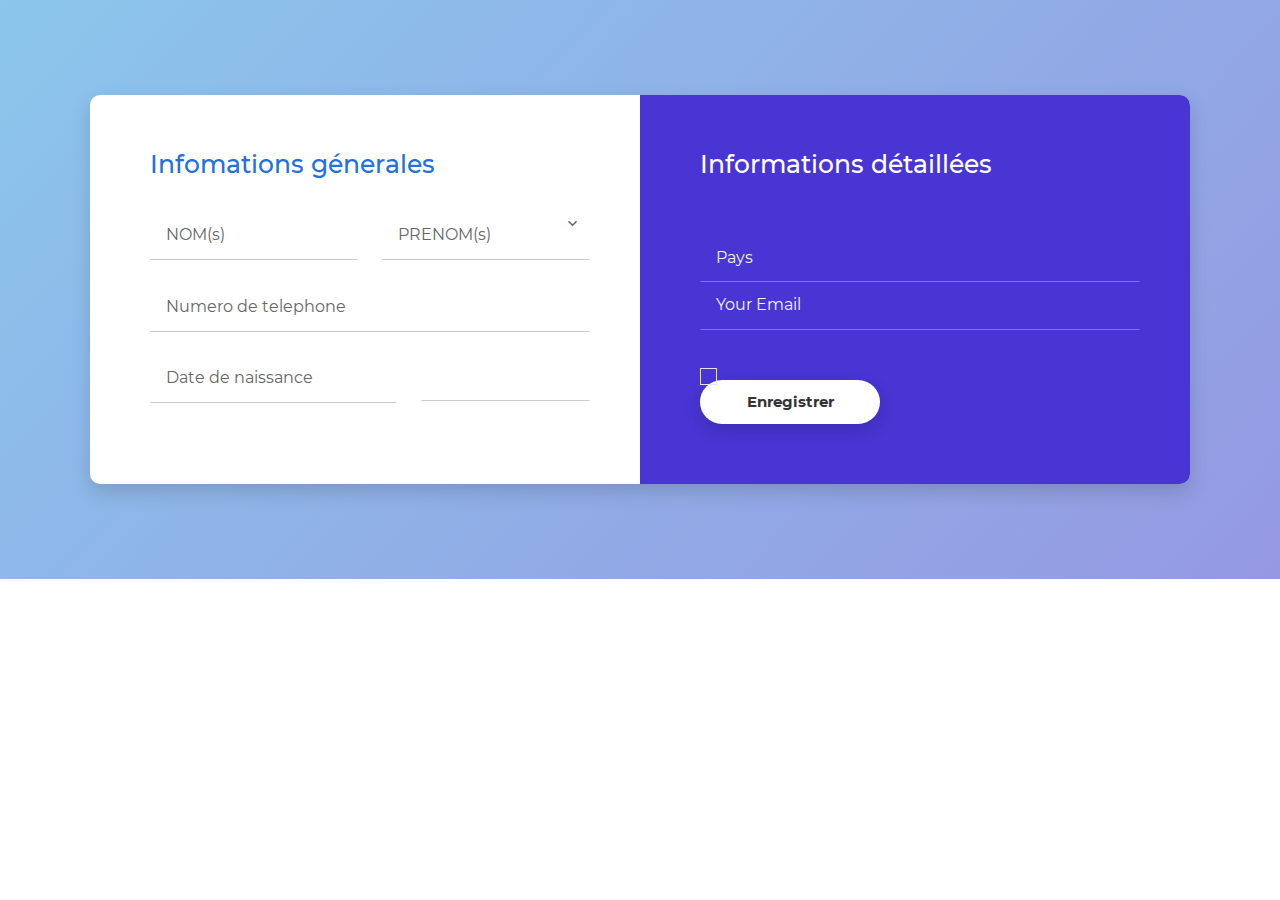
<file: colorlib-regform-36/index.html>
<!DOCTYPE html>
<html>
<head>
	<meta charset="utf-8">
	<title>Inscription</title>
	<!-- Mobile Specific Metas -->
	<meta name="viewport" content="width=device-width, initial-scale=1, maximum-scale=1">
	<!-- Font-->
	<link rel="stylesheet" type="text/css" href="css/montserrat-font.css">
	<link rel="stylesheet" type="text/css" href="fonts/material-design-iconic-font/css/material-design-iconic-font.min.css">
	<!-- Main Style Css -->
    <link rel="stylesheet" href="css/style.css"/>
</head>
<body class="form-v10">
	<div class="page-content">
		<div class="form-v10-content">
			<form class="form-detail" action="#" method="post" id="myform">
				<div class="form-left">
					<h2>Infomations génerales</h2>
					<div class="form-row">
						<span class="select-btn">
						  	<i class="zmdi zmdi-chevron-down"></i>
						</span>
					</div>
					<div class="form-group">
						<div class="form-row form-row-1">
							<input type="text" name="first_name" id="first_name" class="input-text" placeholder="NOM(s)" required>
						</div>
						<div class="form-row form-row-2">
							<input type="text" name="last_name" id="last_name" class="input-text" placeholder="PRENOM(s)" required>
						</div>
					</div>
					<!-- <div class="form-row"> -->
						<!-- <select name="Adresse mail"> -->
						    <!-- <option value="position">Adresse mail</option>
						    <option value="director">Director</option>
						    <option value="manager">Manager</option>
						    <option value="employee">Employee</option>
						</select>
						<span class="select-btn">
						  	<i class="zmdi zmdi-chevron-down"></i>
						</span> -->
					<!-- </div> -->
					<div class="form-row">
						<input type="text" name="company" class="company" id="company" placeholder="Numero de telephone" required>
					</div>
					<div class="form-group">
						<div class="form-row form-row-3">
							<input type="text" name="business" class="business" id="business" placeholder="Date de naissance" required>
						</div>
						<div class="form-row form-row-4">
							<select name="Numero de téléphone>
							    <option value="employees">Employees</option>
							    <!-- <option value="trainee">Trainee</option>
							    <option value="colleague">Colleague</option>
							    <option value="associate">Associate</option> -->
							</select>
							<!-- <span class="select-btn">
							  	<i class="zmdi zmdi-chevron-down"></i>
							</span> -->
						</div>
					</div>
				</div>
				<div class="form-right">
					<h2>Informations détaillées</h2>
					<div class="form-row">
						<!-- <input type="text" name="street" class="street" id="street" placeholder="Street + Nr" required>
					</div>
					<div class="form-row">
						<input type="text" name="additional" class="additional" id="additional" placeholder="Additional Information" required>
					</div> -->
					<div class="form-group">
						<!-- <div class="form-row form-row-1">
							<input type="text" name="zip" class="zip" id="zip" placeholder="Zip Code" required>
						</div> -->
						<!-- <div class="form-row form-row-2"> -->
							<!-- <select name="place">
							    <option value="place">Place</option>
							    <option value="Street">Street</option>
							    <option value="District">District</option>
							    <option value="City">City</option>
							</select> -->
							<!-- <span class="select-btn"> -->
							  	<!-- <i class="zmdi zmdi-chevron-down"></i> -->
							</span>
						</div>
					</div>
					<div class="form-row">
						<select name="country">
						    <option value="country">Pays</option>
						    <!-- <option value="Vietnam">Vietnam</option>
						    <option value="Malaysia">Malaysia</option>
						    <option value="India">India</option> -->
						<!-- </select> -->
						<!-- <span class="select-btn">
						  	<i class="zmdi zmdi-chevron-down"></i>
						</span> -->
					</div>
					<div class="form-group">
						<div class="form-row form-row-1">
							<!-- <input type="text" name="code" class="code" id="code" placeholder="Code +" required> -->
						</div>
						<!-- <div class="form-row form-row-2">
							<input type="text" name="phone" class="phone" id="phone" placeholder="Phone Number" required> -->
						</div>
					</div>
					<div class="form-row">
						<input type="text" name="Adresse mail" id="mail" class="input-text" required pattern="[^@]+@[^@]+.[a-zA-Z]{2,6}" placeholder="Your Email">
					</div>
					<div class="form-checkbox">
						<!-- <label class="container"><p>I do accept the <a href="#" class="text">Terms and Conditions</a> of your site.</p> -->
						  	<input type="checkbox" name="checkbox">
						  	<span class="checkmark"></span>
						</label>
					</div>
					<div class="form-row-last">
						<input type="submit" name="register" class="register" value="Enregistrer">
					</div>
				</div>
			</form>
		</div>
	</div>
</body><!-- This templates was made by Colorlib (https://colorlib.com) -->
</html>
</file>
<file: colorlib-regform-36/css/montserrat-font.css>
@font-face {
    font-family: 'Montserrat';
    src: url('../fonts/Montserrat/Montserrat-Medium.ttf') format('truetype');
    font-weight: 500;
    font-style: normal;
}

@font-face {
    font-family: 'Montserrat';
    src: url('../fonts/Montserrat/Montserrat-ThinItalic.ttf') format('truetype');
    font-weight: 100;
    font-style: italic;
}

@font-face {
    font-family: 'Montserrat';
    src: url('../fonts/Montserrat/Montserrat-ExtraLight.ttf') format('truetype');
    font-weight: 200;
    font-style: normal;
}

@font-face {
    font-family: 'Montserrat';
    src: url('../fonts/Montserrat/Montserrat-MediumItalic.ttf') format('truetype');
    font-weight: 500;
    font-style: italic;
}

@font-face {
    font-family: 'Montserrat';
    src: url('../fonts/Montserrat/Montserrat-Bold.ttf') format('truetype');
    font-weight: bold;
    font-style: normal;
}

@font-face {
    font-family: 'Montserrat';
    src: url('../fonts/Montserrat/Montserrat-ExtraLightItalic.ttf') format('truetype');
    font-weight: 200;
    font-style: italic;
}

@font-face {
    font-family: 'Montserrat';
    src: url('../fonts/Montserrat/Montserrat-BoldItalic.ttf') format('truetype');
    font-weight: bold;
    font-style: italic;
}

@font-face {
    font-family: 'Montserrat';
    src: url('../fonts/Montserrat/Montserrat-SemiBold.ttf') format('truetype');
    font-weight: 600;
    font-style: normal;
}

@font-face {
    font-family: 'Montserrat';
    src: url('../fonts/Montserrat/Montserrat-Light.ttf') format('truetype');
    font-weight: 300;
    font-style: normal;
}

@font-face {
    font-family: 'Montserrat';
    src: url('../fonts/Montserrat/Montserrat-ExtraBold.ttf') format('truetype');
    font-weight: 800;
    font-style: normal;
}

@font-face {
    font-family: 'Montserrat';
    src: url('../fonts/Montserrat/Montserrat-ExtraBoldItalic.ttf') format('truetype');
    font-weight: 800;
    font-style: italic;
}

@font-face {
    font-family: 'Montserrat';
    src: url('../fonts/Montserrat/Montserrat-SemiBoldItalic.ttf') format('truetype');
    font-weight: 600;
    font-style: italic;
}

@font-face {
    font-family: 'Montserrat';
    src: url('../fonts/Montserrat/Montserrat-Italic.ttf') format('truetype');
    font-weight: normal;
    font-style: italic;
}

@font-face {
    font-family: 'Montserrat';
    src: url('../fonts/Montserrat/Montserrat-Thin.ttf') format('truetype');
    font-weight: 100;
    font-style: normal;
}

@font-face {
    font-family: 'Montserrat';
    src: url('../fonts/Montserrat/Montserrat-Regular.ttf') format('truetype');
    font-weight: normal;
    font-style: normal;
}

@font-face {
    font-family: 'Montserrat';
    src: url('../fonts/Montserrat/Montserrat-LightItalic.ttf') format('truetype');
    font-weight: 300;
    font-style: italic;
}

@font-face {
    font-family: 'Montserrat';
    src: url('../fonts/Montserrat/Montserrat-Black.ttf') format('truetype');
    font-weight: 900;
    font-style: normal;
}

@font-face {
    font-family: 'Montserrat';
    src: url('../fonts/Montserrat/Montserrat-BlackItalic.ttf') format('truetype');
    font-weight: 900;
    font-style: italic;
}
</file>
<file: colorlib-regform-36/css/style.css>
body {
	margin:  0;
}
.page-content {
	width: 100%;
	margin:  0 auto;
	background: #75e2e9;
	display: flex;
	display: -webkit-flex;
	justify-content: center;
	-o-justify-content: center;
	-ms-justify-content: center;
	-moz-justify-content: center;
	-webkit-justify-content: center;
	align-items: center;
	-o-align-items: center;
	-ms-align-items: center;
	-moz-align-items: center;
	-webkit-align-items: center;
	background-image: -moz-linear-gradient( 136deg, rgb(149,153,226) 0%, rgb(139,198,236) 100%);
    background-image: -webkit-linear-gradient( 136deg, rgb(149,153,226) 0%, rgb(139,198,236) 100%);
    background-image: -ms-linear-gradient( 136deg, rgb(149,153,226) 0%, rgb(139,198,236) 100%);
}
.form-v10-content  {
	background: #fff;
	width: 1100px;
	border-radius: 10px;
	-o-border-radius: 10px;
	-ms-border-radius: 10px;
	-moz-border-radius: 10px;
	-webkit-border-radius: 10px;
	box-shadow: 0px 8px 20px 0px rgba(0, 0, 0, 0.15);
	-o-box-shadow: 0px 8px 20px 0px rgba(0, 0, 0, 0.15);
	-ms-box-shadow: 0px 8px 20px 0px rgba(0, 0, 0, 0.15);
	-moz-box-shadow: 0px 8px 20px 0px rgba(0, 0, 0, 0.15);
	-webkit-box-shadow: 0px 8px 20px 0px rgba(0, 0, 0, 0.15);
	margin: 95px 0;
	position: relative;
	font-family: 'Montserrat', sans-serif;
}
.form-v10-content .form-detail {
	position: relative;
	width: 100%;
	display: flex;
	display: -webkit-flex;
}
.form-v10-content .form-detail h2 {
	font-weight: 500;
	font-size: 25px;
	margin-bottom: 34px;
	padding: 33px 50px 0px 60px;
}
.form-v10-content .form-detail .form-left {
	border-top-left-radius: 10px;
	border-bottom-left-radius: 10px;
	width: 100%;
}
.form-v10-content .form-detail .form-left h2 {
	color: #2271dd;
}
.form-v10-content .form-detail .form-right {
	width: 100%;
	background: #4835d4;
	border-top-right-radius: 10px;
	border-bottom-right-radius: 10px;
}
.form-v10-content .form-detail .form-right h2 {
	color: #fff;
}
.form-v10-content .form-detail .form-group {
	display: flex;
	display: -webkit-flex;
}
.form-v10-content .form-detail .form-row {
	position: relative;
	margin-bottom: 24px;
	padding-left: 60px;
    padding-right: 50px;
}
.form-v10-content .form-detail .form-left .form-group .form-row.form-row-1 {
	width: 50%;
	padding: 0 12px 0 60px;
}
.form-v10-content .form-detail .form-left .form-group .form-row.form-row-2 {
	width: 50%;
	padding: 0 50px 0 12px;
}
.form-v10-content .form-detail .form-left .form-group .form-row.form-row-3 {
	width: 73%;
	padding: 0 12px 0 60px;
}
.form-v10-content .form-detail .form-left .form-group .form-row.form-row-4 {
	width: 50%;
	padding: 0 50px 0 12px;
}
.form-v10-content .form-detail .form-right .form-group .form-row.form-row-1 {
	width: 50%;
	padding: 0 12px 0 60px;
}
.form-v10-content .form-detail .form-right .form-group .form-row.form-row-2 {
	width: 100%;
	padding: 0 50px 0 12px;
}
.form-v10-content .form-detail select,
.form-v10-content .form-detail input {
	width: 100%;
    padding: 11.5px 15px 15px 15px;
    border: 1px solid transparent;
    background: transparent;
    appearance: unset;
    -moz-appearance: unset;
    -webkit-appearance: unset;
    -o-appearance: unset;
    -ms-appearance: unset;
    outline: none;
    -moz-outline: none;
    -webkit-outline: none;
    -o-outline: none;
    -ms-outline: none;
    font-family: 'Montserrat', sans-serif;
    font-size: 16px;
    box-sizing: border-box;
    -moz-box-sizing: border-box;
    -webkit-box-sizing: border-box;
    -o-box-sizing: border-box;
    -ms-box-sizing: border-box;
}
.form-v10-content .form-detail select {
	background: 0 0;
	position: relative;
	z-index: 9;
	cursor: pointer;
}
.form-v10-content .form-detail .form-left select {
	color: #666;
}
.form-v10-content .form-detail .form-right select {
	color: #f2f2f2;
}
.form-v10-content .form-detail .select-btn {
	z-index: 0;
    position: absolute;
    top: 30%;
    right: 11.5%;
    font-size: 18px;
}
.form-v10-content .form-detail .form-left .select-btn {
    color: #666;
}
.form-v10-content .form-detail .form-right .select-btn {
    color: #f2f2f2;
}
.form-v10-content .form-detail .form-group .form-row.form-row-4 .select-btn {
	top: 20%;
	right: 26%;
}
.form-v10-content .form-detail .form-right .form-group .form-row.form-row-2 .select-btn {
	top: 20%;
	right: 19%;
}
.form-v10-content .form-detail .form-left input {
	color: #000;
}
.form-v10-content .form-detail .form-right input {
	color: #fff;
}
.form-v10-content .form-detail .form-left input,
.form-v10-content .form-detail .form-left select {
	border-bottom: 1px solid #ccc;
}
.form-v10-content .form-detail .form-left input:focus,
.form-v10-content .form-detail .form-left select:focus {
	border-bottom: 1px solid #999;
}
.form-v10-content .form-detail .form-right input,
.form-v10-content .form-detail .form-right select {
	border-bottom: 1px solid;
	border-bottom-color: rgba(255, 255, 255, 0.3);
}
.form-v10-content .form-detail .form-right input:focus,
.form-v10-content .form-detail .form-right select:focus {
	border-bottom: 1px solid #ccc;
}
.form-v10-content .form-detail .form-right select option {
	background: #4835d4;
}
.form-v10-content .form-detail .form-checkbox {
	margin-top: 37px;
	padding: 0 50px 0 60px;
	position: relative;
}
.form-v10-content .form-detail .form-checkbox input {
	position: absolute;
    opacity: 0;
}
.form-v10-content .form-detail .form-checkbox .checkmark {
	position: absolute;
    top: 1px;
    left: 60px;
    height: 15px;
    width: 15px;
    border: 1px solid #e5e5e5;
    cursor: pointer;
}
.form-v10-content .form-detail .form-checkbox .checkmark::after {
	content: "";
    position: absolute;
    left: 5px;
   	top: 1px;
    width: 3px;
    height: 8px;
    border: 1px solid #fff;
    border-width: 0 2px 2px 0;
    -webkit-transform: rotate(45deg);
    -ms-transform: rotate(45deg);
    -o-transform: rotate(45deg);
    -moz-transform: rotate(45deg);
    transform: rotate(45deg);
    display: none;
}
.form-v10-content .form-detail .form-checkbox input:checked ~ .checkmark::after {
    display: block;
}
.form-v10-content .form-detail .form-checkbox p {
    margin-left: 34px;
    color: #e5e5e5;
    font-size: 14px;
    font-weight: 400;
}
.form-v10-content .form-detail .form-checkbox .text {
	font-weight: 400;
	color: #fff;
	text-decoration: underline;
}
.form-v10-content .form-detail .form-right .form-row-last {
    padding-left: 60px;
    margin: 44px 0 10px;
}
.form-v10-content .form-detail .form-right .register {
	background: #fff;
	border-radius: 25px;
	-o-border-radius: 25px;
	-ms-border-radius: 25px;
	-moz-border-radius: 25px;
	-webkit-border-radius: 25px;
	box-shadow: 0px 6px 17px 0px rgba(0, 0, 0, 0.15);
	-o-box-shadow: 0px 6px 17px 0px rgba(0, 0, 0, 0.15);
	-ms-box-shadow: 0px 6px 17px 0px rgba(0, 0, 0, 0.15);
	-moz-box-shadow: 0px 6px 17px 0px rgba(0, 0, 0, 0.15);
	-webkit-box-shadow: 0px 6px 17px 0px rgba(0, 0, 0, 0.15);
	width: 180px;
	border: none;
	margin: 6px 0 50px 0px;
	cursor: pointer;
	color: #333;
	font-weight: 700;
	font-size: 15px;
}
.form-v10-content .form-detail .form-right .register:hover {
	background: #ccc;
}
.form-v10-content .form-detail .form-right .form-row-last input {
	padding: 12.5px;
}
.form-v10-content .form-detail .form-left input::-webkit-input-placeholder { /* Chrome/Opera/Safari */
  color: #666;
  font-size: 16px;
}
.form-v10-content .form-detail .form-left input::-moz-placeholder { /* Firefox 19+ */
  color: #666;
  font-size: 16px;
}
.form-v10-content .form-detail .form-left input:-ms-input-placeholder { /* IE 10+ */
  color: #666;
  font-size: 16px;
}
.form-v10-content .form-detail .form-left input:-moz-placeholder { /* Firefox 18- */
  color: #666;
  font-size: 16px;
}
.form-v10-content .form-detail .form-right input::-webkit-input-placeholder { /* Chrome/Opera/Safari */
  color: #f2f2f2;
  font-size: 16px;
}
.form-v10-content .form-detail .form-right input::-moz-placeholder { /* Firefox 19+ */
  color: #f2f2f2;
  font-size: 16px;
}
.form-v10-content .form-detail .form-right input:-ms-input-placeholder { /* IE 10+ */
  color: #f2f2f2;
  font-size: 16px;
}
.form-v10-content .form-detail .form-right input:-moz-placeholder { /* Firefox 18- */
  color: #f2f2f2;
  font-size: 16px;
}

/* Responsive */
@media screen and (max-width: 1199px) {
	.form-v10-content {
		margin:  95px 20px;
	}
}
@media screen and (max-width: 991px) and (min-width: 768px) {
	.form-v10-content .form-detail .form-group {
		flex-direction:  column;
		-o-flex-direction:  column;
		-ms-flex-direction:  column;
		-moz-flex-direction:  column;
		-webkit-flex-direction:  column;
	}
	.form-v10-content .form-detail .form-left .form-group .form-row.form-row-1,
	.form-v10-content .form-detail .form-left .form-group .form-row.form-row-2,
	.form-v10-content .form-detail .form-left .form-group .form-row.form-row-3,
	.form-v10-content .form-detail .form-left .form-group .form-row.form-row-4,
	.form-v10-content .form-detail .form-right .form-group .form-row.form-row-1,
	.form-v10-content .form-detail .form-right .form-group .form-row.form-row-2 {
	    width: auto;
	    padding: 0 50px 0 60px;
	}
	.form-v10-content .form-detail .select-btn,
	.form-v10-content .form-detail .form-left .form-group .form-row.form-row-4 .select-btn,
	.form-v10-content .form-detail .form-right .form-group .form-row.form-row-2 .select-btn {
		right: 15%;
	}

}
@media screen and (max-width: 767px) {
	.form-v10-content .form-detail {
		flex-direction:  column;
		-o-flex-direction:  column;
		-ms-flex-direction:  column;
		-moz-flex-direction:  column;
		-webkit-flex-direction:  column;
	}
	.form-v10-content .form-detail .form-right {
		border-top-right-radius: 0px;
    	border-bottom-left-radius: 10px;
	}
	.form-v10-content .form-detail .form-left {
		padding-bottom: 50px;
	}
}
@media screen and (max-width: 575px) {
	.form-v10-content .form-detail .form-group {
		flex-direction:  column;
		-o-flex-direction:  column;
		-ms-flex-direction:  column;
		-moz-flex-direction:  column;
		-webkit-flex-direction:  column;
	}
	.form-v10-content .form-detail .form-row,
	.form-v10-content .form-detail .form-left .form-group .form-row.form-row-1,
	.form-v10-content .form-detail .form-left .form-group .form-row.form-row-2,
	.form-v10-content .form-detail .form-left .form-group .form-row.form-row-3,
	.form-v10-content .form-detail .form-left .form-group .form-row.form-row-4,
	.form-v10-content .form-detail .form-right .form-group .form-row.form-row-1,
	.form-v10-content .form-detail .form-right .form-group .form-row.form-row-2 {
	    width: auto;
	    padding: 0 30px;
	}
	.form-v10-content .form-detail .select-btn,
	.form-v10-content .form-detail .form-left .form-group .form-row.form-row-4 .select-btn,
	.form-v10-content .form-detail .form-right .form-group .form-row.form-row-2 .select-btn {
		right: 15%;
	}
	.form-v10-content .form-detail h2 {
	    padding: 33px 30px 0px 30px;
	}
	.form-v10-content .form-detail .form-checkbox {
		padding: 0 30px;
	}
	.form-v10-content .form-detail .form-checkbox .checkmark {
		left: 30px;
	}
	.form-v10-content .form-detail .form-right .form-row-last {
		padding-left: 0;
		text-align: center;
	    margin: 44px 0 30px;
	}
}
</file>
<file: colorlib-regform-36/fonts/material-design-iconic-font/css/material-design-iconic-font.min.css>
@font-face{font-family:Material-Design-Iconic-Font;src:url(../fonts/Material-Design-Iconic-Font.woff2?v=2.2.0) format('woff2'),url(../fonts/Material-Design-Iconic-Font.woff?v=2.2.0) format('woff'),url(../fonts/Material-Design-Iconic-Font.ttf?v=2.2.0) format('truetype')}.zmdi{display:inline-block;font:normal normal normal 14px/1 'Material-Design-Iconic-Font';font-size:inherit;text-rendering:auto;-webkit-font-smoothing:antialiased;-moz-osx-font-smoothing:grayscale}.zmdi-hc-lg{font-size:1.33333333em;line-height:.75em;vertical-align:-15%}.zmdi-hc-2x{font-size:2em}.zmdi-hc-3x{font-size:3em}.zmdi-hc-4x{font-size:4em}.zmdi-hc-5x{font-size:5em}.zmdi-hc-fw{width:1.28571429em;text-align:center}.zmdi-hc-ul{padding-left:0;margin-left:2.14285714em;list-style-type:none}.zmdi-hc-ul>li{position:relative}.zmdi-hc-li{position:absolute;left:-2.14285714em;width:2.14285714em;top:.14285714em;text-align:center}.zmdi-hc-li.zmdi-hc-lg{left:-1.85714286em}.zmdi-hc-border{padding:.1em .25em;border:solid .1em #9e9e9e;border-radius:2px}.zmdi-hc-border-circle{padding:.1em .25em;border:solid .1em #9e9e9e;border-radius:50%}.zmdi.pull-left{float:left;margin-right:.15em}.zmdi.pull-right{float:right;margin-left:.15em}.zmdi-hc-spin{-webkit-animation:zmdi-spin 1.5s infinite linear;animation:zmdi-spin 1.5s infinite linear}.zmdi-hc-spin-reverse{-webkit-animation:zmdi-spin-reverse 1.5s infinite linear;animation:zmdi-spin-reverse 1.5s infinite linear}@-webkit-keyframes zmdi-spin{0%{-webkit-transform:rotate(0deg);transform:rotate(0deg)}100%{-webkit-transform:rotate(359deg);transform:rotate(359deg)}}@keyframes zmdi-spin{0%{-webkit-transform:rotate(0deg);transform:rotate(0deg)}100%{-webkit-transform:rotate(359deg);transform:rotate(359deg)}}@-webkit-keyframes zmdi-spin-reverse{0%{-webkit-transform:rotate(0deg);transform:rotate(0deg)}100%{-webkit-transform:rotate(-359deg);transform:rotate(-359deg)}}@keyframes zmdi-spin-reverse{0%{-webkit-transform:rotate(0deg);transform:rotate(0deg)}100%{-webkit-transform:rotate(-359deg);transform:rotate(-359deg)}}.zmdi-hc-rotate-90{-webkit-transform:rotate(90deg);-ms-transform:rotate(90deg);transform:rotate(90deg)}.zmdi-hc-rotate-180{-webkit-transform:rotate(180deg);-ms-transform:rotate(180deg);transform:rotate(180deg)}.zmdi-hc-rotate-270{-webkit-transform:rotate(270deg);-ms-transform:rotate(270deg);transform:rotate(270deg)}.zmdi-hc-flip-horizontal{-webkit-transform:scale(-1,1);-ms-transform:scale(-1,1);transform:scale(-1,1)}.zmdi-hc-flip-vertical{-webkit-transform:scale(1,-1);-ms-transform:scale(1,-1);transform:scale(1,-1)}.zmdi-hc-stack{position:relative;display:inline-block;width:2em;height:2em;line-height:2em;vertical-align:middle}.zmdi-hc-stack-1x,.zmdi-hc-stack-2x{position:absolute;left:0;width:100%;text-align:center}.zmdi-hc-stack-1x{line-height:inherit}.zmdi-hc-stack-2x{font-size:2em}.zmdi-hc-inverse{color:#fff}.zmdi-3d-rotation:before{content:'\f101'}.zmdi-airplane-off:before{content:'\f102'}.zmdi-airplane:before{content:'\f103'}.zmdi-album:before{content:'\f104'}.zmdi-archive:before{content:'\f105'}.zmdi-assignment-account:before{content:'\f106'}.zmdi-assignment-alert:before{content:'\f107'}.zmdi-assignment-check:before{content:'\f108'}.zmdi-assignment-o:before{content:'\f109'}.zmdi-assignment-return:before{content:'\f10a'}.zmdi-assignment-returned:before{content:'\f10b'}.zmdi-assignment:before{content:'\f10c'}.zmdi-attachment-alt:before{content:'\f10d'}.zmdi-attachment:before{content:'\f10e'}.zmdi-audio:before{content:'\f10f'}.zmdi-badge-check:before{content:'\f110'}.zmdi-balance-wallet:before{content:'\f111'}.zmdi-balance:before{content:'\f112'}.zmdi-battery-alert:before{content:'\f113'}.zmdi-battery-flash:before{content:'\f114'}.zmdi-battery-unknown:before{content:'\f115'}.zmdi-battery:before{content:'\f116'}.zmdi-bike:before{content:'\f117'}.zmdi-block-alt:before{content:'\f118'}.zmdi-block:before{content:'\f119'}.zmdi-boat:before{content:'\f11a'}.zmdi-book-image:before{content:'\f11b'}.zmdi-book:before{content:'\f11c'}.zmdi-bookmark-outline:before{content:'\f11d'}.zmdi-bookmark:before{content:'\f11e'}.zmdi-brush:before{content:'\f11f'}.zmdi-bug:before{content:'\f120'}.zmdi-bus:before{content:'\f121'}.zmdi-cake:before{content:'\f122'}.zmdi-car-taxi:before{content:'\f123'}.zmdi-car-wash:before{content:'\f124'}.zmdi-car:before{content:'\f125'}.zmdi-card-giftcard:before{content:'\f126'}.zmdi-card-membership:before{content:'\f127'}.zmdi-card-travel:before{content:'\f128'}.zmdi-card:before{content:'\f129'}.zmdi-case-check:before{content:'\f12a'}.zmdi-case-download:before{content:'\f12b'}.zmdi-case-play:before{content:'\f12c'}.zmdi-case:before{content:'\f12d'}.zmdi-cast-connected:before{content:'\f12e'}.zmdi-cast:before{content:'\f12f'}.zmdi-chart-donut:before{content:'\f130'}.zmdi-chart:before{content:'\f131'}.zmdi-city-alt:before{content:'\f132'}.zmdi-city:before{content:'\f133'}.zmdi-close-circle-o:before{content:'\f134'}.zmdi-close-circle:before{content:'\f135'}.zmdi-close:before{content:'\f136'}.zmdi-cocktail:before{content:'\f137'}.zmdi-code-setting:before{content:'\f138'}.zmdi-code-smartphone:before{content:'\f139'}.zmdi-code:before{content:'\f13a'}.zmdi-coffee:before{content:'\f13b'}.zmdi-collection-bookmark:before{content:'\f13c'}.zmdi-collection-case-play:before{content:'\f13d'}.zmdi-collection-folder-image:before{content:'\f13e'}.zmdi-collection-image-o:before{content:'\f13f'}.zmdi-collection-image:before{content:'\f140'}.zmdi-collection-item-1:before{content:'\f141'}.zmdi-collection-item-2:before{content:'\f142'}.zmdi-collection-item-3:before{content:'\f143'}.zmdi-collection-item-4:before{content:'\f144'}.zmdi-collection-item-5:before{content:'\f145'}.zmdi-collection-item-6:before{content:'\f146'}.zmdi-collection-item-7:before{content:'\f147'}.zmdi-collection-item-8:before{content:'\f148'}.zmdi-collection-item-9-plus:before{content:'\f149'}.zmdi-collection-item-9:before{content:'\f14a'}.zmdi-collection-item:before{content:'\f14b'}.zmdi-collection-music:before{content:'\f14c'}.zmdi-collection-pdf:before{content:'\f14d'}.zmdi-collection-plus:before{content:'\f14e'}.zmdi-collection-speaker:before{content:'\f14f'}.zmdi-collection-text:before{content:'\f150'}.zmdi-collection-video:before{content:'\f151'}.zmdi-compass:before{content:'\f152'}.zmdi-cutlery:before{content:'\f153'}.zmdi-delete:before{content:'\f154'}.zmdi-dialpad:before{content:'\f155'}.zmdi-dns:before{content:'\f156'}.zmdi-drink:before{content:'\f157'}.zmdi-edit:before{content:'\f158'}.zmdi-email-open:before{content:'\f159'}.zmdi-email:before{content:'\f15a'}.zmdi-eye-off:before{content:'\f15b'}.zmdi-eye:before{content:'\f15c'}.zmdi-eyedropper:before{content:'\f15d'}.zmdi-favorite-outline:before{content:'\f15e'}.zmdi-favorite:before{content:'\f15f'}.zmdi-filter-list:before{content:'\f160'}.zmdi-fire:before{content:'\f161'}.zmdi-flag:before{content:'\f162'}.zmdi-flare:before{content:'\f163'}.zmdi-flash-auto:before{content:'\f164'}.zmdi-flash-off:before{content:'\f165'}.zmdi-flash:before{content:'\f166'}.zmdi-flip:before{content:'\f167'}.zmdi-flower-alt:before{content:'\f168'}.zmdi-flower:before{content:'\f169'}.zmdi-font:before{content:'\f16a'}.zmdi-fullscreen-alt:before{content:'\f16b'}.zmdi-fullscreen-exit:before{content:'\f16c'}.zmdi-fullscreen:before{content:'\f16d'}.zmdi-functions:before{content:'\f16e'}.zmdi-gas-station:before{content:'\f16f'}.zmdi-gesture:before{content:'\f170'}.zmdi-globe-alt:before{content:'\f171'}.zmdi-globe-lock:before{content:'\f172'}.zmdi-globe:before{content:'\f173'}.zmdi-graduation-cap:before{content:'\f174'}.zmdi-home:before{content:'\f175'}.zmdi-hospital-alt:before{content:'\f176'}.zmdi-hospital:before{content:'\f177'}.zmdi-hotel:before{content:'\f178'}.zmdi-hourglass-alt:before{content:'\f179'}.zmdi-hourglass-outline:before{content:'\f17a'}.zmdi-hourglass:before{content:'\f17b'}.zmdi-http:before{content:'\f17c'}.zmdi-image-alt:before{content:'\f17d'}.zmdi-image-o:before{content:'\f17e'}.zmdi-image:before{content:'\f17f'}.zmdi-inbox:before{content:'\f180'}.zmdi-invert-colors-off:before{content:'\f181'}.zmdi-invert-colors:before{content:'\f182'}.zmdi-key:before{content:'\f183'}.zmdi-label-alt-outline:before{content:'\f184'}.zmdi-label-alt:before{content:'\f185'}.zmdi-label-heart:before{content:'\f186'}.zmdi-label:before{content:'\f187'}.zmdi-labels:before{content:'\f188'}.zmdi-lamp:before{content:'\f189'}.zmdi-landscape:before{content:'\f18a'}.zmdi-layers-off:before{content:'\f18b'}.zmdi-layers:before{content:'\f18c'}.zmdi-library:before{content:'\f18d'}.zmdi-link:before{content:'\f18e'}.zmdi-lock-open:before{content:'\f18f'}.zmdi-lock-outline:before{content:'\f190'}.zmdi-lock:before{content:'\f191'}.zmdi-mail-reply-all:before{content:'\f192'}.zmdi-mail-reply:before{content:'\f193'}.zmdi-mail-send:before{content:'\f194'}.zmdi-mall:before{content:'\f195'}.zmdi-map:before{content:'\f196'}.zmdi-menu:before{content:'\f197'}.zmdi-money-box:before{content:'\f198'}.zmdi-money-off:before{content:'\f199'}.zmdi-money:before{content:'\f19a'}.zmdi-more-vert:before{content:'\f19b'}.zmdi-more:before{content:'\f19c'}.zmdi-movie-alt:before{content:'\f19d'}.zmdi-movie:before{content:'\f19e'}.zmdi-nature-people:before{content:'\f19f'}.zmdi-nature:before{content:'\f1a0'}.zmdi-navigation:before{content:'\f1a1'}.zmdi-open-in-browser:before{content:'\f1a2'}.zmdi-open-in-new:before{content:'\f1a3'}.zmdi-palette:before{content:'\f1a4'}.zmdi-parking:before{content:'\f1a5'}.zmdi-pin-account:before{content:'\f1a6'}.zmdi-pin-assistant:before{content:'\f1a7'}.zmdi-pin-drop:before{content:'\f1a8'}.zmdi-pin-help:before{content:'\f1a9'}.zmdi-pin-off:before{content:'\f1aa'}.zmdi-pin:before{content:'\f1ab'}.zmdi-pizza:before{content:'\f1ac'}.zmdi-plaster:before{content:'\f1ad'}.zmdi-power-setting:before{content:'\f1ae'}.zmdi-power:before{content:'\f1af'}.zmdi-print:before{content:'\f1b0'}.zmdi-puzzle-piece:before{content:'\f1b1'}.zmdi-quote:before{content:'\f1b2'}.zmdi-railway:before{content:'\f1b3'}.zmdi-receipt:before{content:'\f1b4'}.zmdi-refresh-alt:before{content:'\f1b5'}.zmdi-refresh-sync-alert:before{content:'\f1b6'}.zmdi-refresh-sync-off:before{content:'\f1b7'}.zmdi-refresh-sync:before{content:'\f1b8'}.zmdi-refresh:before{content:'\f1b9'}.zmdi-roller:before{content:'\f1ba'}.zmdi-ruler:before{content:'\f1bb'}.zmdi-scissors:before{content:'\f1bc'}.zmdi-screen-rotation-lock:before{content:'\f1bd'}.zmdi-screen-rotation:before{content:'\f1be'}.zmdi-search-for:before{content:'\f1bf'}.zmdi-search-in-file:before{content:'\f1c0'}.zmdi-search-in-page:before{content:'\f1c1'}.zmdi-search-replace:before{content:'\f1c2'}.zmdi-search:before{content:'\f1c3'}.zmdi-seat:before{content:'\f1c4'}.zmdi-settings-square:before{content:'\f1c5'}.zmdi-settings:before{content:'\f1c6'}.zmdi-shield-check:before{content:'\f1c7'}.zmdi-shield-security:before{content:'\f1c8'}.zmdi-shopping-basket:before{content:'\f1c9'}.zmdi-shopping-cart-plus:before{content:'\f1ca'}.zmdi-shopping-cart:before{content:'\f1cb'}.zmdi-sign-in:before{content:'\f1cc'}.zmdi-sort-amount-asc:before{content:'\f1cd'}.zmdi-sort-amount-desc:before{content:'\f1ce'}.zmdi-sort-asc:before{content:'\f1cf'}.zmdi-sort-desc:before{content:'\f1d0'}.zmdi-spellcheck:before{content:'\f1d1'}.zmdi-storage:before{content:'\f1d2'}.zmdi-store-24:before{content:'\f1d3'}.zmdi-store:before{content:'\f1d4'}.zmdi-subway:before{content:'\f1d5'}.zmdi-sun:before{content:'\f1d6'}.zmdi-tab-unselected:before{content:'\f1d7'}.zmdi-tab:before{content:'\f1d8'}.zmdi-tag-close:before{content:'\f1d9'}.zmdi-tag-more:before{content:'\f1da'}.zmdi-tag:before{content:'\f1db'}.zmdi-thumb-down:before{content:'\f1dc'}.zmdi-thumb-up-down:before{content:'\f1dd'}.zmdi-thumb-up:before{content:'\f1de'}.zmdi-ticket-star:before{content:'\f1df'}.zmdi-toll:before{content:'\f1e0'}.zmdi-toys:before{content:'\f1e1'}.zmdi-traffic:before{content:'\f1e2'}.zmdi-translate:before{content:'\f1e3'}.zmdi-triangle-down:before{content:'\f1e4'}.zmdi-triangle-up:before{content:'\f1e5'}.zmdi-truck:before{content:'\f1e6'}.zmdi-turning-sign:before{content:'\f1e7'}.zmdi-wallpaper:before{content:'\f1e8'}.zmdi-washing-machine:before{content:'\f1e9'}.zmdi-window-maximize:before{content:'\f1ea'}.zmdi-window-minimize:before{content:'\f1eb'}.zmdi-window-restore:before{content:'\f1ec'}.zmdi-wrench:before{content:'\f1ed'}.zmdi-zoom-in:before{content:'\f1ee'}.zmdi-zoom-out:before{content:'\f1ef'}.zmdi-alert-circle-o:before{content:'\f1f0'}.zmdi-alert-circle:before{content:'\f1f1'}.zmdi-alert-octagon:before{content:'\f1f2'}.zmdi-alert-polygon:before{content:'\f1f3'}.zmdi-alert-triangle:before{content:'\f1f4'}.zmdi-help-outline:before{content:'\f1f5'}.zmdi-help:before{content:'\f1f6'}.zmdi-info-outline:before{content:'\f1f7'}.zmdi-info:before{content:'\f1f8'}.zmdi-notifications-active:before{content:'\f1f9'}.zmdi-notifications-add:before{content:'\f1fa'}.zmdi-notifications-none:before{content:'\f1fb'}.zmdi-notifications-off:before{content:'\f1fc'}.zmdi-notifications-paused:before{content:'\f1fd'}.zmdi-notifications:before{content:'\f1fe'}.zmdi-account-add:before{content:'\f1ff'}.zmdi-account-box-mail:before{content:'\f200'}.zmdi-account-box-o:before{content:'\f201'}.zmdi-account-box-phone:before{content:'\f202'}.zmdi-account-box:before{content:'\f203'}.zmdi-account-calendar:before{content:'\f204'}.zmdi-account-circle:before{content:'\f205'}.zmdi-account-o:before{content:'\f206'}.zmdi-account:before{content:'\f207'}.zmdi-accounts-add:before{content:'\f208'}.zmdi-accounts-alt:before{content:'\f209'}.zmdi-accounts-list-alt:before{content:'\f20a'}.zmdi-accounts-list:before{content:'\f20b'}.zmdi-accounts-outline:before{content:'\f20c'}.zmdi-accounts:before{content:'\f20d'}.zmdi-face:before{content:'\f20e'}.zmdi-female:before{content:'\f20f'}.zmdi-male-alt:before{content:'\f210'}.zmdi-male-female:before{content:'\f211'}.zmdi-male:before{content:'\f212'}.zmdi-mood-bad:before{content:'\f213'}.zmdi-mood:before{content:'\f214'}.zmdi-run:before{content:'\f215'}.zmdi-walk:before{content:'\f216'}.zmdi-cloud-box:before{content:'\f217'}.zmdi-cloud-circle:before{content:'\f218'}.zmdi-cloud-done:before{content:'\f219'}.zmdi-cloud-download:before{content:'\f21a'}.zmdi-cloud-off:before{content:'\f21b'}.zmdi-cloud-outline-alt:before{content:'\f21c'}.zmdi-cloud-outline:before{content:'\f21d'}.zmdi-cloud-upload:before{content:'\f21e'}.zmdi-cloud:before{content:'\f21f'}.zmdi-download:before{content:'\f220'}.zmdi-file-plus:before{content:'\f221'}.zmdi-file-text:before{content:'\f222'}.zmdi-file:before{content:'\f223'}.zmdi-folder-outline:before{content:'\f224'}.zmdi-folder-person:before{content:'\f225'}.zmdi-folder-star-alt:before{content:'\f226'}.zmdi-folder-star:before{content:'\f227'}.zmdi-folder:before{content:'\f228'}.zmdi-gif:before{content:'\f229'}.zmdi-upload:before{content:'\f22a'}.zmdi-border-all:before{content:'\f22b'}.zmdi-border-bottom:before{content:'\f22c'}.zmdi-border-clear:before{content:'\f22d'}.zmdi-border-color:before{content:'\f22e'}.zmdi-border-horizontal:before{content:'\f22f'}.zmdi-border-inner:before{content:'\f230'}.zmdi-border-left:before{content:'\f231'}.zmdi-border-outer:before{content:'\f232'}.zmdi-border-right:before{content:'\f233'}.zmdi-border-style:before{content:'\f234'}.zmdi-border-top:before{content:'\f235'}.zmdi-border-vertical:before{content:'\f236'}.zmdi-copy:before{content:'\f237'}.zmdi-crop:before{content:'\f238'}.zmdi-format-align-center:before{content:'\f239'}.zmdi-format-align-justify:before{content:'\f23a'}.zmdi-format-align-left:before{content:'\f23b'}.zmdi-format-align-right:before{content:'\f23c'}.zmdi-format-bold:before{content:'\f23d'}.zmdi-format-clear-all:before{content:'\f23e'}.zmdi-format-clear:before{content:'\f23f'}.zmdi-format-color-fill:before{content:'\f240'}.zmdi-format-color-reset:before{content:'\f241'}.zmdi-format-color-text:before{content:'\f242'}.zmdi-format-indent-decrease:before{content:'\f243'}.zmdi-format-indent-increase:before{content:'\f244'}.zmdi-format-italic:before{content:'\f245'}.zmdi-format-line-spacing:before{content:'\f246'}.zmdi-format-list-bulleted:before{content:'\f247'}.zmdi-format-list-numbered:before{content:'\f248'}.zmdi-format-ltr:before{content:'\f249'}.zmdi-format-rtl:before{content:'\f24a'}.zmdi-format-size:before{content:'\f24b'}.zmdi-format-strikethrough-s:before{content:'\f24c'}.zmdi-format-strikethrough:before{content:'\f24d'}.zmdi-format-subject:before{content:'\f24e'}.zmdi-format-underlined:before{content:'\f24f'}.zmdi-format-valign-bottom:before{content:'\f250'}.zmdi-format-valign-center:before{content:'\f251'}.zmdi-format-valign-top:before{content:'\f252'}.zmdi-redo:before{content:'\f253'}.zmdi-select-all:before{content:'\f254'}.zmdi-space-bar:before{content:'\f255'}.zmdi-text-format:before{content:'\f256'}.zmdi-transform:before{content:'\f257'}.zmdi-undo:before{content:'\f258'}.zmdi-wrap-text:before{content:'\f259'}.zmdi-comment-alert:before{content:'\f25a'}.zmdi-comment-alt-text:before{content:'\f25b'}.zmdi-comment-alt:before{content:'\f25c'}.zmdi-comment-edit:before{content:'\f25d'}.zmdi-comment-image:before{content:'\f25e'}.zmdi-comment-list:before{content:'\f25f'}.zmdi-comment-more:before{content:'\f260'}.zmdi-comment-outline:before{content:'\f261'}.zmdi-comment-text-alt:before{content:'\f262'}.zmdi-comment-text:before{content:'\f263'}.zmdi-comment-video:before{content:'\f264'}.zmdi-comment:before{content:'\f265'}.zmdi-comments:before{content:'\f266'}.zmdi-check-all:before{content:'\f267'}.zmdi-check-circle-u:before{content:'\f268'}.zmdi-check-circle:before{content:'\f269'}.zmdi-check-square:before{content:'\f26a'}.zmdi-check:before{content:'\f26b'}.zmdi-circle-o:before{content:'\f26c'}.zmdi-circle:before{content:'\f26d'}.zmdi-dot-circle-alt:before{content:'\f26e'}.zmdi-dot-circle:before{content:'\f26f'}.zmdi-minus-circle-outline:before{content:'\f270'}.zmdi-minus-circle:before{content:'\f271'}.zmdi-minus-square:before{content:'\f272'}.zmdi-minus:before{content:'\f273'}.zmdi-plus-circle-o-duplicate:before{content:'\f274'}.zmdi-plus-circle-o:before{content:'\f275'}.zmdi-plus-circle:before{content:'\f276'}.zmdi-plus-square:before{content:'\f277'}.zmdi-plus:before{content:'\f278'}.zmdi-square-o:before{content:'\f279'}.zmdi-star-circle:before{content:'\f27a'}.zmdi-star-half:before{content:'\f27b'}.zmdi-star-outline:before{content:'\f27c'}.zmdi-star:before{content:'\f27d'}.zmdi-bluetooth-connected:before{content:'\f27e'}.zmdi-bluetooth-off:before{content:'\f27f'}.zmdi-bluetooth-search:before{content:'\f280'}.zmdi-bluetooth-setting:before{content:'\f281'}.zmdi-bluetooth:before{content:'\f282'}.zmdi-camera-add:before{content:'\f283'}.zmdi-camera-alt:before{content:'\f284'}.zmdi-camera-bw:before{content:'\f285'}.zmdi-camera-front:before{content:'\f286'}.zmdi-camera-mic:before{content:'\f287'}.zmdi-camera-party-mode:before{content:'\f288'}.zmdi-camera-rear:before{content:'\f289'}.zmdi-camera-roll:before{content:'\f28a'}.zmdi-camera-switch:before{content:'\f28b'}.zmdi-camera:before{content:'\f28c'}.zmdi-card-alert:before{content:'\f28d'}.zmdi-card-off:before{content:'\f28e'}.zmdi-card-sd:before{content:'\f28f'}.zmdi-card-sim:before{content:'\f290'}.zmdi-desktop-mac:before{content:'\f291'}.zmdi-desktop-windows:before{content:'\f292'}.zmdi-device-hub:before{content:'\f293'}.zmdi-devices-off:before{content:'\f294'}.zmdi-devices:before{content:'\f295'}.zmdi-dock:before{content:'\f296'}.zmdi-floppy:before{content:'\f297'}.zmdi-gamepad:before{content:'\f298'}.zmdi-gps-dot:before{content:'\f299'}.zmdi-gps-off:before{content:'\f29a'}.zmdi-gps:before{content:'\f29b'}.zmdi-headset-mic:before{content:'\f29c'}.zmdi-headset:before{content:'\f29d'}.zmdi-input-antenna:before{content:'\f29e'}.zmdi-input-composite:before{content:'\f29f'}.zmdi-input-hdmi:before{content:'\f2a0'}.zmdi-input-power:before{content:'\f2a1'}.zmdi-input-svideo:before{content:'\f2a2'}.zmdi-keyboard-hide:before{content:'\f2a3'}.zmdi-keyboard:before{content:'\f2a4'}.zmdi-laptop-chromebook:before{content:'\f2a5'}.zmdi-laptop-mac:before{content:'\f2a6'}.zmdi-laptop:before{content:'\f2a7'}.zmdi-mic-off:before{content:'\f2a8'}.zmdi-mic-outline:before{content:'\f2a9'}.zmdi-mic-setting:before{content:'\f2aa'}.zmdi-mic:before{content:'\f2ab'}.zmdi-mouse:before{content:'\f2ac'}.zmdi-network-alert:before{content:'\f2ad'}.zmdi-network-locked:before{content:'\f2ae'}.zmdi-network-off:before{content:'\f2af'}.zmdi-network-outline:before{content:'\f2b0'}.zmdi-network-setting:before{content:'\f2b1'}.zmdi-network:before{content:'\f2b2'}.zmdi-phone-bluetooth:before{content:'\f2b3'}.zmdi-phone-end:before{content:'\f2b4'}.zmdi-phone-forwarded:before{content:'\f2b5'}.zmdi-phone-in-talk:before{content:'\f2b6'}.zmdi-phone-locked:before{content:'\f2b7'}.zmdi-phone-missed:before{content:'\f2b8'}.zmdi-phone-msg:before{content:'\f2b9'}.zmdi-phone-paused:before{content:'\f2ba'}.zmdi-phone-ring:before{content:'\f2bb'}.zmdi-phone-setting:before{content:'\f2bc'}.zmdi-phone-sip:before{content:'\f2bd'}.zmdi-phone:before{content:'\f2be'}.zmdi-portable-wifi-changes:before{content:'\f2bf'}.zmdi-portable-wifi-off:before{content:'\f2c0'}.zmdi-portable-wifi:before{content:'\f2c1'}.zmdi-radio:before{content:'\f2c2'}.zmdi-reader:before{content:'\f2c3'}.zmdi-remote-control-alt:before{content:'\f2c4'}.zmdi-remote-control:before{content:'\f2c5'}.zmdi-router:before{content:'\f2c6'}.zmdi-scanner:before{content:'\f2c7'}.zmdi-smartphone-android:before{content:'\f2c8'}.zmdi-smartphone-download:before{content:'\f2c9'}.zmdi-smartphone-erase:before{content:'\f2ca'}.zmdi-smartphone-info:before{content:'\f2cb'}.zmdi-smartphone-iphone:before{content:'\f2cc'}.zmdi-smartphone-landscape-lock:before{content:'\f2cd'}.zmdi-smartphone-landscape:before{content:'\f2ce'}.zmdi-smartphone-lock:before{content:'\f2cf'}.zmdi-smartphone-portrait-lock:before{content:'\f2d0'}.zmdi-smartphone-ring:before{content:'\f2d1'}.zmdi-smartphone-setting:before{content:'\f2d2'}.zmdi-smartphone-setup:before{content:'\f2d3'}.zmdi-smartphone:before{content:'\f2d4'}.zmdi-speaker:before{content:'\f2d5'}.zmdi-tablet-android:before{content:'\f2d6'}.zmdi-tablet-mac:before{content:'\f2d7'}.zmdi-tablet:before{content:'\f2d8'}.zmdi-tv-alt-play:before{content:'\f2d9'}.zmdi-tv-list:before{content:'\f2da'}.zmdi-tv-play:before{content:'\f2db'}.zmdi-tv:before{content:'\f2dc'}.zmdi-usb:before{content:'\f2dd'}.zmdi-videocam-off:before{content:'\f2de'}.zmdi-videocam-switch:before{content:'\f2df'}.zmdi-videocam:before{content:'\f2e0'}.zmdi-watch:before{content:'\f2e1'}.zmdi-wifi-alt-2:before{content:'\f2e2'}.zmdi-wifi-alt:before{content:'\f2e3'}.zmdi-wifi-info:before{content:'\f2e4'}.zmdi-wifi-lock:before{content:'\f2e5'}.zmdi-wifi-off:before{content:'\f2e6'}.zmdi-wifi-outline:before{content:'\f2e7'}.zmdi-wifi:before{content:'\f2e8'}.zmdi-arrow-left-bottom:before{content:'\f2e9'}.zmdi-arrow-left:before{content:'\f2ea'}.zmdi-arrow-merge:before{content:'\f2eb'}.zmdi-arrow-missed:before{content:'\f2ec'}.zmdi-arrow-right-top:before{content:'\f2ed'}.zmdi-arrow-right:before{content:'\f2ee'}.zmdi-arrow-split:before{content:'\f2ef'}.zmdi-arrows:before{content:'\f2f0'}.zmdi-caret-down-circle:before{content:'\f2f1'}.zmdi-caret-down:before{content:'\f2f2'}.zmdi-caret-left-circle:before{content:'\f2f3'}.zmdi-caret-left:before{content:'\f2f4'}.zmdi-caret-right-circle:before{content:'\f2f5'}.zmdi-caret-right:before{content:'\f2f6'}.zmdi-caret-up-circle:before{content:'\f2f7'}.zmdi-caret-up:before{content:'\f2f8'}.zmdi-chevron-down:before{content:'\f2f9'}.zmdi-chevron-left:before{content:'\f2fa'}.zmdi-chevron-right:before{content:'\f2fb'}.zmdi-chevron-up:before{content:'\f2fc'}.zmdi-forward:before{content:'\f2fd'}.zmdi-long-arrow-down:before{content:'\f2fe'}.zmdi-long-arrow-left:before{content:'\f2ff'}.zmdi-long-arrow-return:before{content:'\f300'}.zmdi-long-arrow-right:before{content:'\f301'}.zmdi-long-arrow-tab:before{content:'\f302'}.zmdi-long-arrow-up:before{content:'\f303'}.zmdi-rotate-ccw:before{content:'\f304'}.zmdi-rotate-cw:before{content:'\f305'}.zmdi-rotate-left:before{content:'\f306'}.zmdi-rotate-right:before{content:'\f307'}.zmdi-square-down:before{content:'\f308'}.zmdi-square-right:before{content:'\f309'}.zmdi-swap-alt:before{content:'\f30a'}.zmdi-swap-vertical-circle:before{content:'\f30b'}.zmdi-swap-vertical:before{content:'\f30c'}.zmdi-swap:before{content:'\f30d'}.zmdi-trending-down:before{content:'\f30e'}.zmdi-trending-flat:before{content:'\f30f'}.zmdi-trending-up:before{content:'\f310'}.zmdi-unfold-less:before{content:'\f311'}.zmdi-unfold-more:before{content:'\f312'}.zmdi-apps:before{content:'\f313'}.zmdi-grid-off:before{content:'\f314'}.zmdi-grid:before{content:'\f315'}.zmdi-view-agenda:before{content:'\f316'}.zmdi-view-array:before{content:'\f317'}.zmdi-view-carousel:before{content:'\f318'}.zmdi-view-column:before{content:'\f319'}.zmdi-view-comfy:before{content:'\f31a'}.zmdi-view-compact:before{content:'\f31b'}.zmdi-view-dashboard:before{content:'\f31c'}.zmdi-view-day:before{content:'\f31d'}.zmdi-view-headline:before{content:'\f31e'}.zmdi-view-list-alt:before{content:'\f31f'}.zmdi-view-list:before{content:'\f320'}.zmdi-view-module:before{content:'\f321'}.zmdi-view-quilt:before{content:'\f322'}.zmdi-view-stream:before{content:'\f323'}.zmdi-view-subtitles:before{content:'\f324'}.zmdi-view-toc:before{content:'\f325'}.zmdi-view-web:before{content:'\f326'}.zmdi-view-week:before{content:'\f327'}.zmdi-widgets:before{content:'\f328'}.zmdi-alarm-check:before{content:'\f329'}.zmdi-alarm-off:before{content:'\f32a'}.zmdi-alarm-plus:before{content:'\f32b'}.zmdi-alarm-snooze:before{content:'\f32c'}.zmdi-alarm:before{content:'\f32d'}.zmdi-calendar-alt:before{content:'\f32e'}.zmdi-calendar-check:before{content:'\f32f'}.zmdi-calendar-close:before{content:'\f330'}.zmdi-calendar-note:before{content:'\f331'}.zmdi-calendar:before{content:'\f332'}.zmdi-time-countdown:before{content:'\f333'}.zmdi-time-interval:before{content:'\f334'}.zmdi-time-restore-setting:before{content:'\f335'}.zmdi-time-restore:before{content:'\f336'}.zmdi-time:before{content:'\f337'}.zmdi-timer-off:before{content:'\f338'}.zmdi-timer:before{content:'\f339'}.zmdi-android-alt:before{content:'\f33a'}.zmdi-android:before{content:'\f33b'}.zmdi-apple:before{content:'\f33c'}.zmdi-behance:before{content:'\f33d'}.zmdi-codepen:before{content:'\f33e'}.zmdi-dribbble:before{content:'\f33f'}.zmdi-dropbox:before{content:'\f340'}.zmdi-evernote:before{content:'\f341'}.zmdi-facebook-box:before{content:'\f342'}.zmdi-facebook:before{content:'\f343'}.zmdi-github-box:before{content:'\f344'}.zmdi-github:before{content:'\f345'}.zmdi-google-drive:before{content:'\f346'}.zmdi-google-earth:before{content:'\f347'}.zmdi-google-glass:before{content:'\f348'}.zmdi-google-maps:before{content:'\f349'}.zmdi-google-pages:before{content:'\f34a'}.zmdi-google-play:before{content:'\f34b'}.zmdi-google-plus-box:before{content:'\f34c'}.zmdi-google-plus:before{content:'\f34d'}.zmdi-google:before{content:'\f34e'}.zmdi-instagram:before{content:'\f34f'}.zmdi-language-css3:before{content:'\f350'}.zmdi-language-html5:before{content:'\f351'}.zmdi-language-javascript:before{content:'\f352'}.zmdi-language-python-alt:before{content:'\f353'}.zmdi-language-python:before{content:'\f354'}.zmdi-lastfm:before{content:'\f355'}.zmdi-linkedin-box:before{content:'\f356'}.zmdi-paypal:before{content:'\f357'}.zmdi-pinterest-box:before{content:'\f358'}.zmdi-pocket:before{content:'\f359'}.zmdi-polymer:before{content:'\f35a'}.zmdi-share:before{content:'\f35b'}.zmdi-stackoverflow:before{content:'\f35c'}.zmdi-steam-square:before{content:'\f35d'}.zmdi-steam:before{content:'\f35e'}.zmdi-twitter-box:before{content:'\f35f'}.zmdi-twitter:before{content:'\f360'}.zmdi-vk:before{content:'\f361'}.zmdi-wikipedia:before{content:'\f362'}.zmdi-windows:before{content:'\f363'}.zmdi-aspect-ratio-alt:before{content:'\f364'}.zmdi-aspect-ratio:before{content:'\f365'}.zmdi-blur-circular:before{content:'\f366'}.zmdi-blur-linear:before{content:'\f367'}.zmdi-blur-off:before{content:'\f368'}.zmdi-blur:before{content:'\f369'}.zmdi-brightness-2:before{content:'\f36a'}.zmdi-brightness-3:before{content:'\f36b'}.zmdi-brightness-4:before{content:'\f36c'}.zmdi-brightness-5:before{content:'\f36d'}.zmdi-brightness-6:before{content:'\f36e'}.zmdi-brightness-7:before{content:'\f36f'}.zmdi-brightness-auto:before{content:'\f370'}.zmdi-brightness-setting:before{content:'\f371'}.zmdi-broken-image:before{content:'\f372'}.zmdi-center-focus-strong:before{content:'\f373'}.zmdi-center-focus-weak:before{content:'\f374'}.zmdi-compare:before{content:'\f375'}.zmdi-crop-16-9:before{content:'\f376'}.zmdi-crop-3-2:before{content:'\f377'}.zmdi-crop-5-4:before{content:'\f378'}.zmdi-crop-7-5:before{content:'\f379'}.zmdi-crop-din:before{content:'\f37a'}.zmdi-crop-free:before{content:'\f37b'}.zmdi-crop-landscape:before{content:'\f37c'}.zmdi-crop-portrait:before{content:'\f37d'}.zmdi-crop-square:before{content:'\f37e'}.zmdi-exposure-alt:before{content:'\f37f'}.zmdi-exposure:before{content:'\f380'}.zmdi-filter-b-and-w:before{content:'\f381'}.zmdi-filter-center-focus:before{content:'\f382'}.zmdi-filter-frames:before{content:'\f383'}.zmdi-filter-tilt-shift:before{content:'\f384'}.zmdi-gradient:before{content:'\f385'}.zmdi-grain:before{content:'\f386'}.zmdi-graphic-eq:before{content:'\f387'}.zmdi-hdr-off:before{content:'\f388'}.zmdi-hdr-strong:before{content:'\f389'}.zmdi-hdr-weak:before{content:'\f38a'}.zmdi-hdr:before{content:'\f38b'}.zmdi-iridescent:before{content:'\f38c'}.zmdi-leak-off:before{content:'\f38d'}.zmdi-leak:before{content:'\f38e'}.zmdi-looks:before{content:'\f38f'}.zmdi-loupe:before{content:'\f390'}.zmdi-panorama-horizontal:before{content:'\f391'}.zmdi-panorama-vertical:before{content:'\f392'}.zmdi-panorama-wide-angle:before{content:'\f393'}.zmdi-photo-size-select-large:before{content:'\f394'}.zmdi-photo-size-select-small:before{content:'\f395'}.zmdi-picture-in-picture:before{content:'\f396'}.zmdi-slideshow:before{content:'\f397'}.zmdi-texture:before{content:'\f398'}.zmdi-tonality:before{content:'\f399'}.zmdi-vignette:before{content:'\f39a'}.zmdi-wb-auto:before{content:'\f39b'}.zmdi-eject-alt:before{content:'\f39c'}.zmdi-eject:before{content:'\f39d'}.zmdi-equalizer:before{content:'\f39e'}.zmdi-fast-forward:before{content:'\f39f'}.zmdi-fast-rewind:before{content:'\f3a0'}.zmdi-forward-10:before{content:'\f3a1'}.zmdi-forward-30:before{content:'\f3a2'}.zmdi-forward-5:before{content:'\f3a3'}.zmdi-hearing:before{content:'\f3a4'}.zmdi-pause-circle-outline:before{content:'\f3a5'}.zmdi-pause-circle:before{content:'\f3a6'}.zmdi-pause:before{content:'\f3a7'}.zmdi-play-circle-outline:before{content:'\f3a8'}.zmdi-play-circle:before{content:'\f3a9'}.zmdi-play:before{content:'\f3aa'}.zmdi-playlist-audio:before{content:'\f3ab'}.zmdi-playlist-plus:before{content:'\f3ac'}.zmdi-repeat-one:before{content:'\f3ad'}.zmdi-repeat:before{content:'\f3ae'}.zmdi-replay-10:before{content:'\f3af'}.zmdi-replay-30:before{content:'\f3b0'}.zmdi-replay-5:before{content:'\f3b1'}.zmdi-replay:before{content:'\f3b2'}.zmdi-shuffle:before{content:'\f3b3'}.zmdi-skip-next:before{content:'\f3b4'}.zmdi-skip-previous:before{content:'\f3b5'}.zmdi-stop:before{content:'\f3b6'}.zmdi-surround-sound:before{content:'\f3b7'}.zmdi-tune:before{content:'\f3b8'}.zmdi-volume-down:before{content:'\f3b9'}.zmdi-volume-mute:before{content:'\f3ba'}.zmdi-volume-off:before{content:'\f3bb'}.zmdi-volume-up:before{content:'\f3bc'}.zmdi-n-1-square:before{content:'\f3bd'}.zmdi-n-2-square:before{content:'\f3be'}.zmdi-n-3-square:before{content:'\f3bf'}.zmdi-n-4-square:before{content:'\f3c0'}.zmdi-n-5-square:before{content:'\f3c1'}.zmdi-n-6-square:before{content:'\f3c2'}.zmdi-neg-1:before{content:'\f3c3'}.zmdi-neg-2:before{content:'\f3c4'}.zmdi-plus-1:before{content:'\f3c5'}.zmdi-plus-2:before{content:'\f3c6'}.zmdi-sec-10:before{content:'\f3c7'}.zmdi-sec-3:before{content:'\f3c8'}.zmdi-zero:before{content:'\f3c9'}.zmdi-airline-seat-flat-angled:before{content:'\f3ca'}.zmdi-airline-seat-flat:before{content:'\f3cb'}.zmdi-airline-seat-individual-suite:before{content:'\f3cc'}.zmdi-airline-seat-legroom-extra:before{content:'\f3cd'}.zmdi-airline-seat-legroom-normal:before{content:'\f3ce'}.zmdi-airline-seat-legroom-reduced:before{content:'\f3cf'}.zmdi-airline-seat-recline-extra:before{content:'\f3d0'}.zmdi-airline-seat-recline-normal:before{content:'\f3d1'}.zmdi-airplay:before{content:'\f3d2'}.zmdi-closed-caption:before{content:'\f3d3'}.zmdi-confirmation-number:before{content:'\f3d4'}.zmdi-developer-board:before{content:'\f3d5'}.zmdi-disc-full:before{content:'\f3d6'}.zmdi-explicit:before{content:'\f3d7'}.zmdi-flight-land:before{content:'\f3d8'}.zmdi-flight-takeoff:before{content:'\f3d9'}.zmdi-flip-to-back:before{content:'\f3da'}.zmdi-flip-to-front:before{content:'\f3db'}.zmdi-group-work:before{content:'\f3dc'}.zmdi-hd:before{content:'\f3dd'}.zmdi-hq:before{content:'\f3de'}.zmdi-markunread-mailbox:before{content:'\f3df'}.zmdi-memory:before{content:'\f3e0'}.zmdi-nfc:before{content:'\f3e1'}.zmdi-play-for-work:before{content:'\f3e2'}.zmdi-power-input:before{content:'\f3e3'}.zmdi-present-to-all:before{content:'\f3e4'}.zmdi-satellite:before{content:'\f3e5'}.zmdi-tap-and-play:before{content:'\f3e6'}.zmdi-vibration:before{content:'\f3e7'}.zmdi-voicemail:before{content:'\f3e8'}.zmdi-group:before{content:'\f3e9'}.zmdi-rss:before{content:'\f3ea'}.zmdi-shape:before{content:'\f3eb'}.zmdi-spinner:before{content:'\f3ec'}.zmdi-ungroup:before{content:'\f3ed'}.zmdi-500px:before{content:'\f3ee'}.zmdi-8tracks:before{content:'\f3ef'}.zmdi-amazon:before{content:'\f3f0'}.zmdi-blogger:before{content:'\f3f1'}.zmdi-delicious:before{content:'\f3f2'}.zmdi-disqus:before{content:'\f3f3'}.zmdi-flattr:before{content:'\f3f4'}.zmdi-flickr:before{content:'\f3f5'}.zmdi-github-alt:before{content:'\f3f6'}.zmdi-google-old:before{content:'\f3f7'}.zmdi-linkedin:before{content:'\f3f8'}.zmdi-odnoklassniki:before{content:'\f3f9'}.zmdi-outlook:before{content:'\f3fa'}.zmdi-paypal-alt:before{content:'\f3fb'}.zmdi-pinterest:before{content:'\f3fc'}.zmdi-playstation:before{content:'\f3fd'}.zmdi-reddit:before{content:'\f3fe'}.zmdi-skype:before{content:'\f3ff'}.zmdi-slideshare:before{content:'\f400'}.zmdi-soundcloud:before{content:'\f401'}.zmdi-tumblr:before{content:'\f402'}.zmdi-twitch:before{content:'\f403'}.zmdi-vimeo:before{content:'\f404'}.zmdi-whatsapp:before{content:'\f405'}.zmdi-xbox:before{content:'\f406'}.zmdi-yahoo:before{content:'\f407'}.zmdi-youtube-play:before{content:'\f408'}.zmdi-youtube:before{content:'\f409'}.zmdi-3d-rotation:before{content:'\f101'}.zmdi-airplane-off:before{content:'\f102'}.zmdi-airplane:before{content:'\f103'}.zmdi-album:before{content:'\f104'}.zmdi-archive:before{content:'\f105'}.zmdi-assignment-account:before{content:'\f106'}.zmdi-assignment-alert:before{content:'\f107'}.zmdi-assignment-check:before{content:'\f108'}.zmdi-assignment-o:before{content:'\f109'}.zmdi-assignment-return:before{content:'\f10a'}.zmdi-assignment-returned:before{content:'\f10b'}.zmdi-assignment:before{content:'\f10c'}.zmdi-attachment-alt:before{content:'\f10d'}.zmdi-attachment:before{content:'\f10e'}.zmdi-audio:before{content:'\f10f'}.zmdi-badge-check:before{content:'\f110'}.zmdi-balance-wallet:before{content:'\f111'}.zmdi-balance:before{content:'\f112'}.zmdi-battery-alert:before{content:'\f113'}.zmdi-battery-flash:before{content:'\f114'}.zmdi-battery-unknown:before{content:'\f115'}.zmdi-battery:before{content:'\f116'}.zmdi-bike:before{content:'\f117'}.zmdi-block-alt:before{content:'\f118'}.zmdi-block:before{content:'\f119'}.zmdi-boat:before{content:'\f11a'}.zmdi-book-image:before{content:'\f11b'}.zmdi-book:before{content:'\f11c'}.zmdi-bookmark-outline:before{content:'\f11d'}.zmdi-bookmark:before{content:'\f11e'}.zmdi-brush:before{content:'\f11f'}.zmdi-bug:before{content:'\f120'}.zmdi-bus:before{content:'\f121'}.zmdi-cake:before{content:'\f122'}.zmdi-car-taxi:before{content:'\f123'}.zmdi-car-wash:before{content:'\f124'}.zmdi-car:before{content:'\f125'}.zmdi-card-giftcard:before{content:'\f126'}.zmdi-card-membership:before{content:'\f127'}.zmdi-card-travel:before{content:'\f128'}.zmdi-card:before{content:'\f129'}.zmdi-case-check:before{content:'\f12a'}.zmdi-case-download:before{content:'\f12b'}.zmdi-case-play:before{content:'\f12c'}.zmdi-case:before{content:'\f12d'}.zmdi-cast-connected:before{content:'\f12e'}.zmdi-cast:before{content:'\f12f'}.zmdi-chart-donut:before{content:'\f130'}.zmdi-chart:before{content:'\f131'}.zmdi-city-alt:before{content:'\f132'}.zmdi-city:before{content:'\f133'}.zmdi-close-circle-o:before{content:'\f134'}.zmdi-close-circle:before{content:'\f135'}.zmdi-close:before{content:'\f136'}.zmdi-cocktail:before{content:'\f137'}.zmdi-code-setting:before{content:'\f138'}.zmdi-code-smartphone:before{content:'\f139'}.zmdi-code:before{content:'\f13a'}.zmdi-coffee:before{content:'\f13b'}.zmdi-collection-bookmark:before{content:'\f13c'}.zmdi-collection-case-play:before{content:'\f13d'}.zmdi-collection-folder-image:before{content:'\f13e'}.zmdi-collection-image-o:before{content:'\f13f'}.zmdi-collection-image:before{content:'\f140'}.zmdi-collection-item-1:before{content:'\f141'}.zmdi-collection-item-2:before{content:'\f142'}.zmdi-collection-item-3:before{content:'\f143'}.zmdi-collection-item-4:before{content:'\f144'}.zmdi-collection-item-5:before{content:'\f145'}.zmdi-collection-item-6:before{content:'\f146'}.zmdi-collection-item-7:before{content:'\f147'}.zmdi-collection-item-8:before{content:'\f148'}.zmdi-collection-item-9-plus:before{content:'\f149'}.zmdi-collection-item-9:before{content:'\f14a'}.zmdi-collection-item:before{content:'\f14b'}.zmdi-collection-music:before{content:'\f14c'}.zmdi-collection-pdf:before{content:'\f14d'}.zmdi-collection-plus:before{content:'\f14e'}.zmdi-collection-speaker:before{content:'\f14f'}.zmdi-collection-text:before{content:'\f150'}.zmdi-collection-video:before{content:'\f151'}.zmdi-compass:before{content:'\f152'}.zmdi-cutlery:before{content:'\f153'}.zmdi-delete:before{content:'\f154'}.zmdi-dialpad:before{content:'\f155'}.zmdi-dns:before{content:'\f156'}.zmdi-drink:before{content:'\f157'}.zmdi-edit:before{content:'\f158'}.zmdi-email-open:before{content:'\f159'}.zmdi-email:before{content:'\f15a'}.zmdi-eye-off:before{content:'\f15b'}.zmdi-eye:before{content:'\f15c'}.zmdi-eyedropper:before{content:'\f15d'}.zmdi-favorite-outline:before{content:'\f15e'}.zmdi-favorite:before{content:'\f15f'}.zmdi-filter-list:before{content:'\f160'}.zmdi-fire:before{content:'\f161'}.zmdi-flag:before{content:'\f162'}.zmdi-flare:before{content:'\f163'}.zmdi-flash-auto:before{content:'\f164'}.zmdi-flash-off:before{content:'\f165'}.zmdi-flash:before{content:'\f166'}.zmdi-flip:before{content:'\f167'}.zmdi-flower-alt:before{content:'\f168'}.zmdi-flower:before{content:'\f169'}.zmdi-font:before{content:'\f16a'}.zmdi-fullscreen-alt:before{content:'\f16b'}.zmdi-fullscreen-exit:before{content:'\f16c'}.zmdi-fullscreen:before{content:'\f16d'}.zmdi-functions:before{content:'\f16e'}.zmdi-gas-station:before{content:'\f16f'}.zmdi-gesture:before{content:'\f170'}.zmdi-globe-alt:before{content:'\f171'}.zmdi-globe-lock:before{content:'\f172'}.zmdi-globe:before{content:'\f173'}.zmdi-graduation-cap:before{content:'\f174'}.zmdi-home:before{content:'\f175'}.zmdi-hospital-alt:before{content:'\f176'}.zmdi-hospital:before{content:'\f177'}.zmdi-hotel:before{content:'\f178'}.zmdi-hourglass-alt:before{content:'\f179'}.zmdi-hourglass-outline:before{content:'\f17a'}.zmdi-hourglass:before{content:'\f17b'}.zmdi-http:before{content:'\f17c'}.zmdi-image-alt:before{content:'\f17d'}.zmdi-image-o:before{content:'\f17e'}.zmdi-image:before{content:'\f17f'}.zmdi-inbox:before{content:'\f180'}.zmdi-invert-colors-off:before{content:'\f181'}.zmdi-invert-colors:before{content:'\f182'}.zmdi-key:before{content:'\f183'}.zmdi-label-alt-outline:before{content:'\f184'}.zmdi-label-alt:before{content:'\f185'}.zmdi-label-heart:before{content:'\f186'}.zmdi-label:before{content:'\f187'}.zmdi-labels:before{content:'\f188'}.zmdi-lamp:before{content:'\f189'}.zmdi-landscape:before{content:'\f18a'}.zmdi-layers-off:before{content:'\f18b'}.zmdi-layers:before{content:'\f18c'}.zmdi-library:before{content:'\f18d'}.zmdi-link:before{content:'\f18e'}.zmdi-lock-open:before{content:'\f18f'}.zmdi-lock-outline:before{content:'\f190'}.zmdi-lock:before{content:'\f191'}.zmdi-mail-reply-all:before{content:'\f192'}.zmdi-mail-reply:before{content:'\f193'}.zmdi-mail-send:before{content:'\f194'}.zmdi-mall:before{content:'\f195'}.zmdi-map:before{content:'\f196'}.zmdi-menu:before{content:'\f197'}.zmdi-money-box:before{content:'\f198'}.zmdi-money-off:before{content:'\f199'}.zmdi-money:before{content:'\f19a'}.zmdi-more-vert:before{content:'\f19b'}.zmdi-more:before{content:'\f19c'}.zmdi-movie-alt:before{content:'\f19d'}.zmdi-movie:before{content:'\f19e'}.zmdi-nature-people:before{content:'\f19f'}.zmdi-nature:before{content:'\f1a0'}.zmdi-navigation:before{content:'\f1a1'}.zmdi-open-in-browser:before{content:'\f1a2'}.zmdi-open-in-new:before{content:'\f1a3'}.zmdi-palette:before{content:'\f1a4'}.zmdi-parking:before{content:'\f1a5'}.zmdi-pin-account:before{content:'\f1a6'}.zmdi-pin-assistant:before{content:'\f1a7'}.zmdi-pin-drop:before{content:'\f1a8'}.zmdi-pin-help:before{content:'\f1a9'}.zmdi-pin-off:before{content:'\f1aa'}.zmdi-pin:before{content:'\f1ab'}.zmdi-pizza:before{content:'\f1ac'}.zmdi-plaster:before{content:'\f1ad'}.zmdi-power-setting:before{content:'\f1ae'}.zmdi-power:before{content:'\f1af'}.zmdi-print:before{content:'\f1b0'}.zmdi-puzzle-piece:before{content:'\f1b1'}.zmdi-quote:before{content:'\f1b2'}.zmdi-railway:before{content:'\f1b3'}.zmdi-receipt:before{content:'\f1b4'}.zmdi-refresh-alt:before{content:'\f1b5'}.zmdi-refresh-sync-alert:before{content:'\f1b6'}.zmdi-refresh-sync-off:before{content:'\f1b7'}.zmdi-refresh-sync:before{content:'\f1b8'}.zmdi-refresh:before{content:'\f1b9'}.zmdi-roller:before{content:'\f1ba'}.zmdi-ruler:before{content:'\f1bb'}.zmdi-scissors:before{content:'\f1bc'}.zmdi-screen-rotation-lock:before{content:'\f1bd'}.zmdi-screen-rotation:before{content:'\f1be'}.zmdi-search-for:before{content:'\f1bf'}.zmdi-search-in-file:before{content:'\f1c0'}.zmdi-search-in-page:before{content:'\f1c1'}.zmdi-search-replace:before{content:'\f1c2'}.zmdi-search:before{content:'\f1c3'}.zmdi-seat:before{content:'\f1c4'}.zmdi-settings-square:before{content:'\f1c5'}.zmdi-settings:before{content:'\f1c6'}.zmdi-shield-check:before{content:'\f1c7'}.zmdi-shield-security:before{content:'\f1c8'}.zmdi-shopping-basket:before{content:'\f1c9'}.zmdi-shopping-cart-plus:before{content:'\f1ca'}.zmdi-shopping-cart:before{content:'\f1cb'}.zmdi-sign-in:before{content:'\f1cc'}.zmdi-sort-amount-asc:before{content:'\f1cd'}.zmdi-sort-amount-desc:before{content:'\f1ce'}.zmdi-sort-asc:before{content:'\f1cf'}.zmdi-sort-desc:before{content:'\f1d0'}.zmdi-spellcheck:before{content:'\f1d1'}.zmdi-storage:before{content:'\f1d2'}.zmdi-store-24:before{content:'\f1d3'}.zmdi-store:before{content:'\f1d4'}.zmdi-subway:before{content:'\f1d5'}.zmdi-sun:before{content:'\f1d6'}.zmdi-tab-unselected:before{content:'\f1d7'}.zmdi-tab:before{content:'\f1d8'}.zmdi-tag-close:before{content:'\f1d9'}.zmdi-tag-more:before{content:'\f1da'}.zmdi-tag:before{content:'\f1db'}.zmdi-thumb-down:before{content:'\f1dc'}.zmdi-thumb-up-down:before{content:'\f1dd'}.zmdi-thumb-up:before{content:'\f1de'}.zmdi-ticket-star:before{content:'\f1df'}.zmdi-toll:before{content:'\f1e0'}.zmdi-toys:before{content:'\f1e1'}.zmdi-traffic:before{content:'\f1e2'}.zmdi-translate:before{content:'\f1e3'}.zmdi-triangle-down:before{content:'\f1e4'}.zmdi-triangle-up:before{content:'\f1e5'}.zmdi-truck:before{content:'\f1e6'}.zmdi-turning-sign:before{content:'\f1e7'}.zmdi-wallpaper:before{content:'\f1e8'}.zmdi-washing-machine:before{content:'\f1e9'}.zmdi-window-maximize:before{content:'\f1ea'}.zmdi-window-minimize:before{content:'\f1eb'}.zmdi-window-restore:before{content:'\f1ec'}.zmdi-wrench:before{content:'\f1ed'}.zmdi-zoom-in:before{content:'\f1ee'}.zmdi-zoom-out:before{content:'\f1ef'}.zmdi-alert-circle-o:before{content:'\f1f0'}.zmdi-alert-circle:before{content:'\f1f1'}.zmdi-alert-octagon:before{content:'\f1f2'}.zmdi-alert-polygon:before{content:'\f1f3'}.zmdi-alert-triangle:before{content:'\f1f4'}.zmdi-help-outline:before{content:'\f1f5'}.zmdi-help:before{content:'\f1f6'}.zmdi-info-outline:before{content:'\f1f7'}.zmdi-info:before{content:'\f1f8'}.zmdi-notifications-active:before{content:'\f1f9'}.zmdi-notifications-add:before{content:'\f1fa'}.zmdi-notifications-none:before{content:'\f1fb'}.zmdi-notifications-off:before{content:'\f1fc'}.zmdi-notifications-paused:before{content:'\f1fd'}.zmdi-notifications:before{content:'\f1fe'}.zmdi-account-add:before{content:'\f1ff'}.zmdi-account-box-mail:before{content:'\f200'}.zmdi-account-box-o:before{content:'\f201'}.zmdi-account-box-phone:before{content:'\f202'}.zmdi-account-box:before{content:'\f203'}.zmdi-account-calendar:before{content:'\f204'}.zmdi-account-circle:before{content:'\f205'}.zmdi-account-o:before{content:'\f206'}.zmdi-account:before{content:'\f207'}.zmdi-accounts-add:before{content:'\f208'}.zmdi-accounts-alt:before{content:'\f209'}.zmdi-accounts-list-alt:before{content:'\f20a'}.zmdi-accounts-list:before{content:'\f20b'}.zmdi-accounts-outline:before{content:'\f20c'}.zmdi-accounts:before{content:'\f20d'}.zmdi-face:before{content:'\f20e'}.zmdi-female:before{content:'\f20f'}.zmdi-male-alt:before{content:'\f210'}.zmdi-male-female:before{content:'\f211'}.zmdi-male:before{content:'\f212'}.zmdi-mood-bad:before{content:'\f213'}.zmdi-mood:before{content:'\f214'}.zmdi-run:before{content:'\f215'}.zmdi-walk:before{content:'\f216'}.zmdi-cloud-box:before{content:'\f217'}.zmdi-cloud-circle:before{content:'\f218'}.zmdi-cloud-done:before{content:'\f219'}.zmdi-cloud-download:before{content:'\f21a'}.zmdi-cloud-off:before{content:'\f21b'}.zmdi-cloud-outline-alt:before{content:'\f21c'}.zmdi-cloud-outline:before{content:'\f21d'}.zmdi-cloud-upload:before{content:'\f21e'}.zmdi-cloud:before{content:'\f21f'}.zmdi-download:before{content:'\f220'}.zmdi-file-plus:before{content:'\f221'}.zmdi-file-text:before{content:'\f222'}.zmdi-file:before{content:'\f223'}.zmdi-folder-outline:before{content:'\f224'}.zmdi-folder-person:before{content:'\f225'}.zmdi-folder-star-alt:before{content:'\f226'}.zmdi-folder-star:before{content:'\f227'}.zmdi-folder:before{content:'\f228'}.zmdi-gif:before{content:'\f229'}.zmdi-upload:before{content:'\f22a'}.zmdi-border-all:before{content:'\f22b'}.zmdi-border-bottom:before{content:'\f22c'}.zmdi-border-clear:before{content:'\f22d'}.zmdi-border-color:before{content:'\f22e'}.zmdi-border-horizontal:before{content:'\f22f'}.zmdi-border-inner:before{content:'\f230'}.zmdi-border-left:before{content:'\f231'}.zmdi-border-outer:before{content:'\f232'}.zmdi-border-right:before{content:'\f233'}.zmdi-border-style:before{content:'\f234'}.zmdi-border-top:before{content:'\f235'}.zmdi-border-vertical:before{content:'\f236'}.zmdi-copy:before{content:'\f237'}.zmdi-crop:before{content:'\f238'}.zmdi-format-align-center:before{content:'\f239'}.zmdi-format-align-justify:before{content:'\f23a'}.zmdi-format-align-left:before{content:'\f23b'}.zmdi-format-align-right:before{content:'\f23c'}.zmdi-format-bold:before{content:'\f23d'}.zmdi-format-clear-all:before{content:'\f23e'}.zmdi-format-clear:before{content:'\f23f'}.zmdi-format-color-fill:before{content:'\f240'}.zmdi-format-color-reset:before{content:'\f241'}.zmdi-format-color-text:before{content:'\f242'}.zmdi-format-indent-decrease:before{content:'\f243'}.zmdi-format-indent-increase:before{content:'\f244'}.zmdi-format-italic:before{content:'\f245'}.zmdi-format-line-spacing:before{content:'\f246'}.zmdi-format-list-bulleted:before{content:'\f247'}.zmdi-format-list-numbered:before{content:'\f248'}.zmdi-format-ltr:before{content:'\f249'}.zmdi-format-rtl:before{content:'\f24a'}.zmdi-format-size:before{content:'\f24b'}.zmdi-format-strikethrough-s:before{content:'\f24c'}.zmdi-format-strikethrough:before{content:'\f24d'}.zmdi-format-subject:before{content:'\f24e'}.zmdi-format-underlined:before{content:'\f24f'}.zmdi-format-valign-bottom:before{content:'\f250'}.zmdi-format-valign-center:before{content:'\f251'}.zmdi-format-valign-top:before{content:'\f252'}.zmdi-redo:before{content:'\f253'}.zmdi-select-all:before{content:'\f254'}.zmdi-space-bar:before{content:'\f255'}.zmdi-text-format:before{content:'\f256'}.zmdi-transform:before{content:'\f257'}.zmdi-undo:before{content:'\f258'}.zmdi-wrap-text:before{content:'\f259'}.zmdi-comment-alert:before{content:'\f25a'}.zmdi-comment-alt-text:before{content:'\f25b'}.zmdi-comment-alt:before{content:'\f25c'}.zmdi-comment-edit:before{content:'\f25d'}.zmdi-comment-image:before{content:'\f25e'}.zmdi-comment-list:before{content:'\f25f'}.zmdi-comment-more:before{content:'\f260'}.zmdi-comment-outline:before{content:'\f261'}.zmdi-comment-text-alt:before{content:'\f262'}.zmdi-comment-text:before{content:'\f263'}.zmdi-comment-video:before{content:'\f264'}.zmdi-comment:before{content:'\f265'}.zmdi-comments:before{content:'\f266'}.zmdi-check-all:before{content:'\f267'}.zmdi-check-circle-u:before{content:'\f268'}.zmdi-check-circle:before{content:'\f269'}.zmdi-check-square:before{content:'\f26a'}.zmdi-check:before{content:'\f26b'}.zmdi-circle-o:before{content:'\f26c'}.zmdi-circle:before{content:'\f26d'}.zmdi-dot-circle-alt:before{content:'\f26e'}.zmdi-dot-circle:before{content:'\f26f'}.zmdi-minus-circle-outline:before{content:'\f270'}.zmdi-minus-circle:before{content:'\f271'}.zmdi-minus-square:before{content:'\f272'}.zmdi-minus:before{content:'\f273'}.zmdi-plus-circle-o-duplicate:before{content:'\f274'}.zmdi-plus-circle-o:before{content:'\f275'}.zmdi-plus-circle:before{content:'\f276'}.zmdi-plus-square:before{content:'\f277'}.zmdi-plus:before{content:'\f278'}.zmdi-square-o:before{content:'\f279'}.zmdi-star-circle:before{content:'\f27a'}.zmdi-star-half:before{content:'\f27b'}.zmdi-star-outline:before{content:'\f27c'}.zmdi-star:before{content:'\f27d'}.zmdi-bluetooth-connected:before{content:'\f27e'}.zmdi-bluetooth-off:before{content:'\f27f'}.zmdi-bluetooth-search:before{content:'\f280'}.zmdi-bluetooth-setting:before{content:'\f281'}.zmdi-bluetooth:before{content:'\f282'}.zmdi-camera-add:before{content:'\f283'}.zmdi-camera-alt:before{content:'\f284'}.zmdi-camera-bw:before{content:'\f285'}.zmdi-camera-front:before{content:'\f286'}.zmdi-camera-mic:before{content:'\f287'}.zmdi-camera-party-mode:before{content:'\f288'}.zmdi-camera-rear:before{content:'\f289'}.zmdi-camera-roll:before{content:'\f28a'}.zmdi-camera-switch:before{content:'\f28b'}.zmdi-camera:before{content:'\f28c'}.zmdi-card-alert:before{content:'\f28d'}.zmdi-card-off:before{content:'\f28e'}.zmdi-card-sd:before{content:'\f28f'}.zmdi-card-sim:before{content:'\f290'}.zmdi-desktop-mac:before{content:'\f291'}.zmdi-desktop-windows:before{content:'\f292'}.zmdi-device-hub:before{content:'\f293'}.zmdi-devices-off:before{content:'\f294'}.zmdi-devices:before{content:'\f295'}.zmdi-dock:before{content:'\f296'}.zmdi-floppy:before{content:'\f297'}.zmdi-gamepad:before{content:'\f298'}.zmdi-gps-dot:before{content:'\f299'}.zmdi-gps-off:before{content:'\f29a'}.zmdi-gps:before{content:'\f29b'}.zmdi-headset-mic:before{content:'\f29c'}.zmdi-headset:before{content:'\f29d'}.zmdi-input-antenna:before{content:'\f29e'}.zmdi-input-composite:before{content:'\f29f'}.zmdi-input-hdmi:before{content:'\f2a0'}.zmdi-input-power:before{content:'\f2a1'}.zmdi-input-svideo:before{content:'\f2a2'}.zmdi-keyboard-hide:before{content:'\f2a3'}.zmdi-keyboard:before{content:'\f2a4'}.zmdi-laptop-chromebook:before{content:'\f2a5'}.zmdi-laptop-mac:before{content:'\f2a6'}.zmdi-laptop:before{content:'\f2a7'}.zmdi-mic-off:before{content:'\f2a8'}.zmdi-mic-outline:before{content:'\f2a9'}.zmdi-mic-setting:before{content:'\f2aa'}.zmdi-mic:before{content:'\f2ab'}.zmdi-mouse:before{content:'\f2ac'}.zmdi-network-alert:before{content:'\f2ad'}.zmdi-network-locked:before{content:'\f2ae'}.zmdi-network-off:before{content:'\f2af'}.zmdi-network-outline:before{content:'\f2b0'}.zmdi-network-setting:before{content:'\f2b1'}.zmdi-network:before{content:'\f2b2'}.zmdi-phone-bluetooth:before{content:'\f2b3'}.zmdi-phone-end:before{content:'\f2b4'}.zmdi-phone-forwarded:before{content:'\f2b5'}.zmdi-phone-in-talk:before{content:'\f2b6'}.zmdi-phone-locked:before{content:'\f2b7'}.zmdi-phone-missed:before{content:'\f2b8'}.zmdi-phone-msg:before{content:'\f2b9'}.zmdi-phone-paused:before{content:'\f2ba'}.zmdi-phone-ring:before{content:'\f2bb'}.zmdi-phone-setting:before{content:'\f2bc'}.zmdi-phone-sip:before{content:'\f2bd'}.zmdi-phone:before{content:'\f2be'}.zmdi-portable-wifi-changes:before{content:'\f2bf'}.zmdi-portable-wifi-off:before{content:'\f2c0'}.zmdi-portable-wifi:before{content:'\f2c1'}.zmdi-radio:before{content:'\f2c2'}.zmdi-reader:before{content:'\f2c3'}.zmdi-remote-control-alt:before{content:'\f2c4'}.zmdi-remote-control:before{content:'\f2c5'}.zmdi-router:before{content:'\f2c6'}.zmdi-scanner:before{content:'\f2c7'}.zmdi-smartphone-android:before{content:'\f2c8'}.zmdi-smartphone-download:before{content:'\f2c9'}.zmdi-smartphone-erase:before{content:'\f2ca'}.zmdi-smartphone-info:before{content:'\f2cb'}.zmdi-smartphone-iphone:before{content:'\f2cc'}.zmdi-smartphone-landscape-lock:before{content:'\f2cd'}.zmdi-smartphone-landscape:before{content:'\f2ce'}.zmdi-smartphone-lock:before{content:'\f2cf'}.zmdi-smartphone-portrait-lock:before{content:'\f2d0'}.zmdi-smartphone-ring:before{content:'\f2d1'}.zmdi-smartphone-setting:before{content:'\f2d2'}.zmdi-smartphone-setup:before{content:'\f2d3'}.zmdi-smartphone:before{content:'\f2d4'}.zmdi-speaker:before{content:'\f2d5'}.zmdi-tablet-android:before{content:'\f2d6'}.zmdi-tablet-mac:before{content:'\f2d7'}.zmdi-tablet:before{content:'\f2d8'}.zmdi-tv-alt-play:before{content:'\f2d9'}.zmdi-tv-list:before{content:'\f2da'}.zmdi-tv-play:before{content:'\f2db'}.zmdi-tv:before{content:'\f2dc'}.zmdi-usb:before{content:'\f2dd'}.zmdi-videocam-off:before{content:'\f2de'}.zmdi-videocam-switch:before{content:'\f2df'}.zmdi-videocam:before{content:'\f2e0'}.zmdi-watch:before{content:'\f2e1'}.zmdi-wifi-alt-2:before{content:'\f2e2'}.zmdi-wifi-alt:before{content:'\f2e3'}.zmdi-wifi-info:before{content:'\f2e4'}.zmdi-wifi-lock:before{content:'\f2e5'}.zmdi-wifi-off:before{content:'\f2e6'}.zmdi-wifi-outline:before{content:'\f2e7'}.zmdi-wifi:before{content:'\f2e8'}.zmdi-arrow-left-bottom:before{content:'\f2e9'}.zmdi-arrow-left:before{content:'\f2ea'}.zmdi-arrow-merge:before{content:'\f2eb'}.zmdi-arrow-missed:before{content:'\f2ec'}.zmdi-arrow-right-top:before{content:'\f2ed'}.zmdi-arrow-right:before{content:'\f2ee'}.zmdi-arrow-split:before{content:'\f2ef'}.zmdi-arrows:before{content:'\f2f0'}.zmdi-caret-down-circle:before{content:'\f2f1'}.zmdi-caret-down:before{content:'\f2f2'}.zmdi-caret-left-circle:before{content:'\f2f3'}.zmdi-caret-left:before{content:'\f2f4'}.zmdi-caret-right-circle:before{content:'\f2f5'}.zmdi-caret-right:before{content:'\f2f6'}.zmdi-caret-up-circle:before{content:'\f2f7'}.zmdi-caret-up:before{content:'\f2f8'}.zmdi-chevron-down:before{content:'\f2f9'}.zmdi-chevron-left:before{content:'\f2fa'}.zmdi-chevron-right:before{content:'\f2fb'}.zmdi-chevron-up:before{content:'\f2fc'}.zmdi-forward:before{content:'\f2fd'}.zmdi-long-arrow-down:before{content:'\f2fe'}.zmdi-long-arrow-left:before{content:'\f2ff'}.zmdi-long-arrow-return:before{content:'\f300'}.zmdi-long-arrow-right:before{content:'\f301'}.zmdi-long-arrow-tab:before{content:'\f302'}.zmdi-long-arrow-up:before{content:'\f303'}.zmdi-rotate-ccw:before{content:'\f304'}.zmdi-rotate-cw:before{content:'\f305'}.zmdi-rotate-left:before{content:'\f306'}.zmdi-rotate-right:before{content:'\f307'}.zmdi-square-down:before{content:'\f308'}.zmdi-square-right:before{content:'\f309'}.zmdi-swap-alt:before{content:'\f30a'}.zmdi-swap-vertical-circle:before{content:'\f30b'}.zmdi-swap-vertical:before{content:'\f30c'}.zmdi-swap:before{content:'\f30d'}.zmdi-trending-down:before{content:'\f30e'}.zmdi-trending-flat:before{content:'\f30f'}.zmdi-trending-up:before{content:'\f310'}.zmdi-unfold-less:before{content:'\f311'}.zmdi-unfold-more:before{content:'\f312'}.zmdi-apps:before{content:'\f313'}.zmdi-grid-off:before{content:'\f314'}.zmdi-grid:before{content:'\f315'}.zmdi-view-agenda:before{content:'\f316'}.zmdi-view-array:before{content:'\f317'}.zmdi-view-carousel:before{content:'\f318'}.zmdi-view-column:before{content:'\f319'}.zmdi-view-comfy:before{content:'\f31a'}.zmdi-view-compact:before{content:'\f31b'}.zmdi-view-dashboard:before{content:'\f31c'}.zmdi-view-day:before{content:'\f31d'}.zmdi-view-headline:before{content:'\f31e'}.zmdi-view-list-alt:before{content:'\f31f'}.zmdi-view-list:before{content:'\f320'}.zmdi-view-module:before{content:'\f321'}.zmdi-view-quilt:before{content:'\f322'}.zmdi-view-stream:before{content:'\f323'}.zmdi-view-subtitles:before{content:'\f324'}.zmdi-view-toc:before{content:'\f325'}.zmdi-view-web:before{content:'\f326'}.zmdi-view-week:before{content:'\f327'}.zmdi-widgets:before{content:'\f328'}.zmdi-alarm-check:before{content:'\f329'}.zmdi-alarm-off:before{content:'\f32a'}.zmdi-alarm-plus:before{content:'\f32b'}.zmdi-alarm-snooze:before{content:'\f32c'}.zmdi-alarm:before{content:'\f32d'}.zmdi-calendar-alt:before{content:'\f32e'}.zmdi-calendar-check:before{content:'\f32f'}.zmdi-calendar-close:before{content:'\f330'}.zmdi-calendar-note:before{content:'\f331'}.zmdi-calendar:before{content:'\f332'}.zmdi-time-countdown:before{content:'\f333'}.zmdi-time-interval:before{content:'\f334'}.zmdi-time-restore-setting:before{content:'\f335'}.zmdi-time-restore:before{content:'\f336'}.zmdi-time:before{content:'\f337'}.zmdi-timer-off:before{content:'\f338'}.zmdi-timer:before{content:'\f339'}.zmdi-android-alt:before{content:'\f33a'}.zmdi-android:before{content:'\f33b'}.zmdi-apple:before{content:'\f33c'}.zmdi-behance:before{content:'\f33d'}.zmdi-codepen:before{content:'\f33e'}.zmdi-dribbble:before{content:'\f33f'}.zmdi-dropbox:before{content:'\f340'}.zmdi-evernote:before{content:'\f341'}.zmdi-facebook-box:before{content:'\f342'}.zmdi-facebook:before{content:'\f343'}.zmdi-github-box:before{content:'\f344'}.zmdi-github:before{content:'\f345'}.zmdi-google-drive:before{content:'\f346'}.zmdi-google-earth:before{content:'\f347'}.zmdi-google-glass:before{content:'\f348'}.zmdi-google-maps:before{content:'\f349'}.zmdi-google-pages:before{content:'\f34a'}.zmdi-google-play:before{content:'\f34b'}.zmdi-google-plus-box:before{content:'\f34c'}.zmdi-google-plus:before{content:'\f34d'}.zmdi-google:before{content:'\f34e'}.zmdi-instagram:before{content:'\f34f'}.zmdi-language-css3:before{content:'\f350'}.zmdi-language-html5:before{content:'\f351'}.zmdi-language-javascript:before{content:'\f352'}.zmdi-language-python-alt:before{content:'\f353'}.zmdi-language-python:before{content:'\f354'}.zmdi-lastfm:before{content:'\f355'}.zmdi-linkedin-box:before{content:'\f356'}.zmdi-paypal:before{content:'\f357'}.zmdi-pinterest-box:before{content:'\f358'}.zmdi-pocket:before{content:'\f359'}.zmdi-polymer:before{content:'\f35a'}.zmdi-share:before{content:'\f35b'}.zmdi-stackoverflow:before{content:'\f35c'}.zmdi-steam-square:before{content:'\f35d'}.zmdi-steam:before{content:'\f35e'}.zmdi-twitter-box:before{content:'\f35f'}.zmdi-twitter:before{content:'\f360'}.zmdi-vk:before{content:'\f361'}.zmdi-wikipedia:before{content:'\f362'}.zmdi-windows:before{content:'\f363'}.zmdi-aspect-ratio-alt:before{content:'\f364'}.zmdi-aspect-ratio:before{content:'\f365'}.zmdi-blur-circular:before{content:'\f366'}.zmdi-blur-linear:before{content:'\f367'}.zmdi-blur-off:before{content:'\f368'}.zmdi-blur:before{content:'\f369'}.zmdi-brightness-2:before{content:'\f36a'}.zmdi-brightness-3:before{content:'\f36b'}.zmdi-brightness-4:before{content:'\f36c'}.zmdi-brightness-5:before{content:'\f36d'}.zmdi-brightness-6:before{content:'\f36e'}.zmdi-brightness-7:before{content:'\f36f'}.zmdi-brightness-auto:before{content:'\f370'}.zmdi-brightness-setting:before{content:'\f371'}.zmdi-broken-image:before{content:'\f372'}.zmdi-center-focus-strong:before{content:'\f373'}.zmdi-center-focus-weak:before{content:'\f374'}.zmdi-compare:before{content:'\f375'}.zmdi-crop-16-9:before{content:'\f376'}.zmdi-crop-3-2:before{content:'\f377'}.zmdi-crop-5-4:before{content:'\f378'}.zmdi-crop-7-5:before{content:'\f379'}.zmdi-crop-din:before{content:'\f37a'}.zmdi-crop-free:before{content:'\f37b'}.zmdi-crop-landscape:before{content:'\f37c'}.zmdi-crop-portrait:before{content:'\f37d'}.zmdi-crop-square:before{content:'\f37e'}.zmdi-exposure-alt:before{content:'\f37f'}.zmdi-exposure:before{content:'\f380'}.zmdi-filter-b-and-w:before{content:'\f381'}.zmdi-filter-center-focus:before{content:'\f382'}.zmdi-filter-frames:before{content:'\f383'}.zmdi-filter-tilt-shift:before{content:'\f384'}.zmdi-gradient:before{content:'\f385'}.zmdi-grain:before{content:'\f386'}.zmdi-graphic-eq:before{content:'\f387'}.zmdi-hdr-off:before{content:'\f388'}.zmdi-hdr-strong:before{content:'\f389'}.zmdi-hdr-weak:before{content:'\f38a'}.zmdi-hdr:before{content:'\f38b'}.zmdi-iridescent:before{content:'\f38c'}.zmdi-leak-off:before{content:'\f38d'}.zmdi-leak:before{content:'\f38e'}.zmdi-looks:before{content:'\f38f'}.zmdi-loupe:before{content:'\f390'}.zmdi-panorama-horizontal:before{content:'\f391'}.zmdi-panorama-vertical:before{content:'\f392'}.zmdi-panorama-wide-angle:before{content:'\f393'}.zmdi-photo-size-select-large:before{content:'\f394'}.zmdi-photo-size-select-small:before{content:'\f395'}.zmdi-picture-in-picture:before{content:'\f396'}.zmdi-slideshow:before{content:'\f397'}.zmdi-texture:before{content:'\f398'}.zmdi-tonality:before{content:'\f399'}.zmdi-vignette:before{content:'\f39a'}.zmdi-wb-auto:before{content:'\f39b'}.zmdi-eject-alt:before{content:'\f39c'}.zmdi-eject:before{content:'\f39d'}.zmdi-equalizer:before{content:'\f39e'}.zmdi-fast-forward:before{content:'\f39f'}.zmdi-fast-rewind:before{content:'\f3a0'}.zmdi-forward-10:before{content:'\f3a1'}.zmdi-forward-30:before{content:'\f3a2'}.zmdi-forward-5:before{content:'\f3a3'}.zmdi-hearing:before{content:'\f3a4'}.zmdi-pause-circle-outline:before{content:'\f3a5'}.zmdi-pause-circle:before{content:'\f3a6'}.zmdi-pause:before{content:'\f3a7'}.zmdi-play-circle-outline:before{content:'\f3a8'}.zmdi-play-circle:before{content:'\f3a9'}.zmdi-play:before{content:'\f3aa'}.zmdi-playlist-audio:before{content:'\f3ab'}.zmdi-playlist-plus:before{content:'\f3ac'}.zmdi-repeat-one:before{content:'\f3ad'}.zmdi-repeat:before{content:'\f3ae'}.zmdi-replay-10:before{content:'\f3af'}.zmdi-replay-30:before{content:'\f3b0'}.zmdi-replay-5:before{content:'\f3b1'}.zmdi-replay:before{content:'\f3b2'}.zmdi-shuffle:before{content:'\f3b3'}.zmdi-skip-next:before{content:'\f3b4'}.zmdi-skip-previous:before{content:'\f3b5'}.zmdi-stop:before{content:'\f3b6'}.zmdi-surround-sound:before{content:'\f3b7'}.zmdi-tune:before{content:'\f3b8'}.zmdi-volume-down:before{content:'\f3b9'}.zmdi-volume-mute:before{content:'\f3ba'}.zmdi-volume-off:before{content:'\f3bb'}.zmdi-volume-up:before{content:'\f3bc'}.zmdi-n-1-square:before{content:'\f3bd'}.zmdi-n-2-square:before{content:'\f3be'}.zmdi-n-3-square:before{content:'\f3bf'}.zmdi-n-4-square:before{content:'\f3c0'}.zmdi-n-5-square:before{content:'\f3c1'}.zmdi-n-6-square:before{content:'\f3c2'}.zmdi-neg-1:before{content:'\f3c3'}.zmdi-neg-2:before{content:'\f3c4'}.zmdi-plus-1:before{content:'\f3c5'}.zmdi-plus-2:before{content:'\f3c6'}.zmdi-sec-10:before{content:'\f3c7'}.zmdi-sec-3:before{content:'\f3c8'}.zmdi-zero:before{content:'\f3c9'}.zmdi-airline-seat-flat-angled:before{content:'\f3ca'}.zmdi-airline-seat-flat:before{content:'\f3cb'}.zmdi-airline-seat-individual-suite:before{content:'\f3cc'}.zmdi-airline-seat-legroom-extra:before{content:'\f3cd'}.zmdi-airline-seat-legroom-normal:before{content:'\f3ce'}.zmdi-airline-seat-legroom-reduced:before{content:'\f3cf'}.zmdi-airline-seat-recline-extra:before{content:'\f3d0'}.zmdi-airline-seat-recline-normal:before{content:'\f3d1'}.zmdi-airplay:before{content:'\f3d2'}.zmdi-closed-caption:before{content:'\f3d3'}.zmdi-confirmation-number:before{content:'\f3d4'}.zmdi-developer-board:before{content:'\f3d5'}.zmdi-disc-full:before{content:'\f3d6'}.zmdi-explicit:before{content:'\f3d7'}.zmdi-flight-land:before{content:'\f3d8'}.zmdi-flight-takeoff:before{content:'\f3d9'}.zmdi-flip-to-back:before{content:'\f3da'}.zmdi-flip-to-front:before{content:'\f3db'}.zmdi-group-work:before{content:'\f3dc'}.zmdi-hd:before{content:'\f3dd'}.zmdi-hq:before{content:'\f3de'}.zmdi-markunread-mailbox:before{content:'\f3df'}.zmdi-memory:before{content:'\f3e0'}.zmdi-nfc:before{content:'\f3e1'}.zmdi-play-for-work:before{content:'\f3e2'}.zmdi-power-input:before{content:'\f3e3'}.zmdi-present-to-all:before{content:'\f3e4'}.zmdi-satellite:before{content:'\f3e5'}.zmdi-tap-and-play:before{content:'\f3e6'}.zmdi-vibration:before{content:'\f3e7'}.zmdi-voicemail:before{content:'\f3e8'}.zmdi-group:before{content:'\f3e9'}.zmdi-rss:before{content:'\f3ea'}.zmdi-shape:before{content:'\f3eb'}.zmdi-spinner:before{content:'\f3ec'}.zmdi-ungroup:before{content:'\f3ed'}.zmdi-500px:before{content:'\f3ee'}.zmdi-8tracks:before{content:'\f3ef'}.zmdi-amazon:before{content:'\f3f0'}.zmdi-blogger:before{content:'\f3f1'}.zmdi-delicious:before{content:'\f3f2'}.zmdi-disqus:before{content:'\f3f3'}.zmdi-flattr:before{content:'\f3f4'}.zmdi-flickr:before{content:'\f3f5'}.zmdi-github-alt:before{content:'\f3f6'}.zmdi-google-old:before{content:'\f3f7'}.zmdi-linkedin:before{content:'\f3f8'}.zmdi-odnoklassniki:before{content:'\f3f9'}.zmdi-outlook:before{content:'\f3fa'}.zmdi-paypal-alt:before{content:'\f3fb'}.zmdi-pinterest:before{content:'\f3fc'}.zmdi-playstation:before{content:'\f3fd'}.zmdi-reddit:before{content:'\f3fe'}.zmdi-skype:before{content:'\f3ff'}.zmdi-slideshare:before{content:'\f400'}.zmdi-soundcloud:before{content:'\f401'}.zmdi-tumblr:before{content:'\f402'}.zmdi-twitch:before{content:'\f403'}.zmdi-vimeo:before{content:'\f404'}.zmdi-whatsapp:before{content:'\f405'}.zmdi-xbox:before{content:'\f406'}.zmdi-yahoo:before{content:'\f407'}.zmdi-youtube-play:before{content:'\f408'}.zmdi-youtube:before{content:'\f409'}.zmdi-import-export:before{content:'\f30c'}.zmdi-swap-vertical-:before{content:'\f30c'}.zmdi-airplanemode-inactive:before{content:'\f102'}.zmdi-airplanemode-active:before{content:'\f103'}.zmdi-rate-review:before{content:'\f103'}.zmdi-comment-sign:before{content:'\f25a'}.zmdi-network-warning:before{content:'\f2ad'}.zmdi-shopping-cart-add:before{content:'\f1ca'}.zmdi-file-add:before{content:'\f221'}.zmdi-network-wifi-scan:before{content:'\f2e4'}.zmdi-collection-add:before{content:'\f14e'}.zmdi-format-playlist-add:before{content:'\f3ac'}.zmdi-format-queue-music:before{content:'\f3ab'}.zmdi-plus-box:before{content:'\f277'}.zmdi-tag-backspace:before{content:'\f1d9'}.zmdi-alarm-add:before{content:'\f32b'}.zmdi-battery-charging:before{content:'\f114'}.zmdi-daydream-setting:before{content:'\f217'}.zmdi-more-horiz:before{content:'\f19c'}.zmdi-book-photo:before{content:'\f11b'}.zmdi-incandescent:before{content:'\f189'}.zmdi-wb-iridescent:before{content:'\f38c'}.zmdi-calendar-remove:before{content:'\f330'}.zmdi-refresh-sync-disabled:before{content:'\f1b7'}.zmdi-refresh-sync-problem:before{content:'\f1b6'}.zmdi-crop-original:before{content:'\f17e'}.zmdi-power-off:before{content:'\f1af'}.zmdi-power-off-setting:before{content:'\f1ae'}.zmdi-leak-remove:before{content:'\f38d'}.zmdi-star-border:before{content:'\f27c'}.zmdi-brightness-low:before{content:'\f36d'}.zmdi-brightness-medium:before{content:'\f36e'}.zmdi-brightness-high:before{content:'\f36f'}.zmdi-smartphone-portrait:before{content:'\f2d4'}.zmdi-live-tv:before{content:'\f2d9'}.zmdi-format-textdirection-l-to-r:before{content:'\f249'}.zmdi-format-textdirection-r-to-l:before{content:'\f24a'}.zmdi-arrow-back:before{content:'\f2ea'}.zmdi-arrow-forward:before{content:'\f2ee'}.zmdi-arrow-in:before{content:'\f2e9'}.zmdi-arrow-out:before{content:'\f2ed'}.zmdi-rotate-90-degrees-ccw:before{content:'\f304'}.zmdi-adb:before{content:'\f33a'}.zmdi-network-wifi:before{content:'\f2e8'}.zmdi-network-wifi-alt:before{content:'\f2e3'}.zmdi-network-wifi-lock:before{content:'\f2e5'}.zmdi-network-wifi-off:before{content:'\f2e6'}.zmdi-network-wifi-outline:before{content:'\f2e7'}.zmdi-network-wifi-info:before{content:'\f2e4'}.zmdi-layers-clear:before{content:'\f18b'}.zmdi-colorize:before{content:'\f15d'}.zmdi-format-paint:before{content:'\f1ba'}.zmdi-format-quote:before{content:'\f1b2'}.zmdi-camera-monochrome-photos:before{content:'\f285'}.zmdi-sort-by-alpha:before{content:'\f1cf'}.zmdi-folder-shared:before{content:'\f225'}.zmdi-folder-special:before{content:'\f226'}.zmdi-comment-dots:before{content:'\f260'}.zmdi-reorder:before{content:'\f31e'}.zmdi-dehaze:before{content:'\f197'}.zmdi-sort:before{content:'\f1ce'}.zmdi-pages:before{content:'\f34a'}.zmdi-stack-overflow:before{content:'\f35c'}.zmdi-calendar-account:before{content:'\f204'}.zmdi-paste:before{content:'\f109'}.zmdi-cut:before{content:'\f1bc'}.zmdi-save:before{content:'\f297'}.zmdi-smartphone-code:before{content:'\f139'}.zmdi-directions-bike:before{content:'\f117'}.zmdi-directions-boat:before{content:'\f11a'}.zmdi-directions-bus:before{content:'\f121'}.zmdi-directions-car:before{content:'\f125'}.zmdi-directions-railway:before{content:'\f1b3'}.zmdi-directions-run:before{content:'\f215'}.zmdi-directions-subway:before{content:'\f1d5'}.zmdi-directions-walk:before{content:'\f216'}.zmdi-local-hotel:before{content:'\f178'}.zmdi-local-activity:before{content:'\f1df'}.zmdi-local-play:before{content:'\f1df'}.zmdi-local-airport:before{content:'\f103'}.zmdi-local-atm:before{content:'\f198'}.zmdi-local-bar:before{content:'\f137'}.zmdi-local-cafe:before{content:'\f13b'}.zmdi-local-car-wash:before{content:'\f124'}.zmdi-local-convenience-store:before{content:'\f1d3'}.zmdi-local-dining:before{content:'\f153'}.zmdi-local-drink:before{content:'\f157'}.zmdi-local-florist:before{content:'\f168'}.zmdi-local-gas-station:before{content:'\f16f'}.zmdi-local-grocery-store:before{content:'\f1cb'}.zmdi-local-hospital:before{content:'\f177'}.zmdi-local-laundry-service:before{content:'\f1e9'}.zmdi-local-library:before{content:'\f18d'}.zmdi-local-mall:before{content:'\f195'}.zmdi-local-movies:before{content:'\f19d'}.zmdi-local-offer:before{content:'\f187'}.zmdi-local-parking:before{content:'\f1a5'}.zmdi-local-parking:before{content:'\f1a5'}.zmdi-local-pharmacy:before{content:'\f176'}.zmdi-local-phone:before{content:'\f2be'}.zmdi-local-pizza:before{content:'\f1ac'}.zmdi-local-post-office:before{content:'\f15a'}.zmdi-local-printshop:before{content:'\f1b0'}.zmdi-local-see:before{content:'\f28c'}.zmdi-local-shipping:before{content:'\f1e6'}.zmdi-local-store:before{content:'\f1d4'}.zmdi-local-taxi:before{content:'\f123'}.zmdi-local-wc:before{content:'\f211'}.zmdi-my-location:before{content:'\f299'}.zmdi-directions:before{content:'\f1e7'}
</file>
